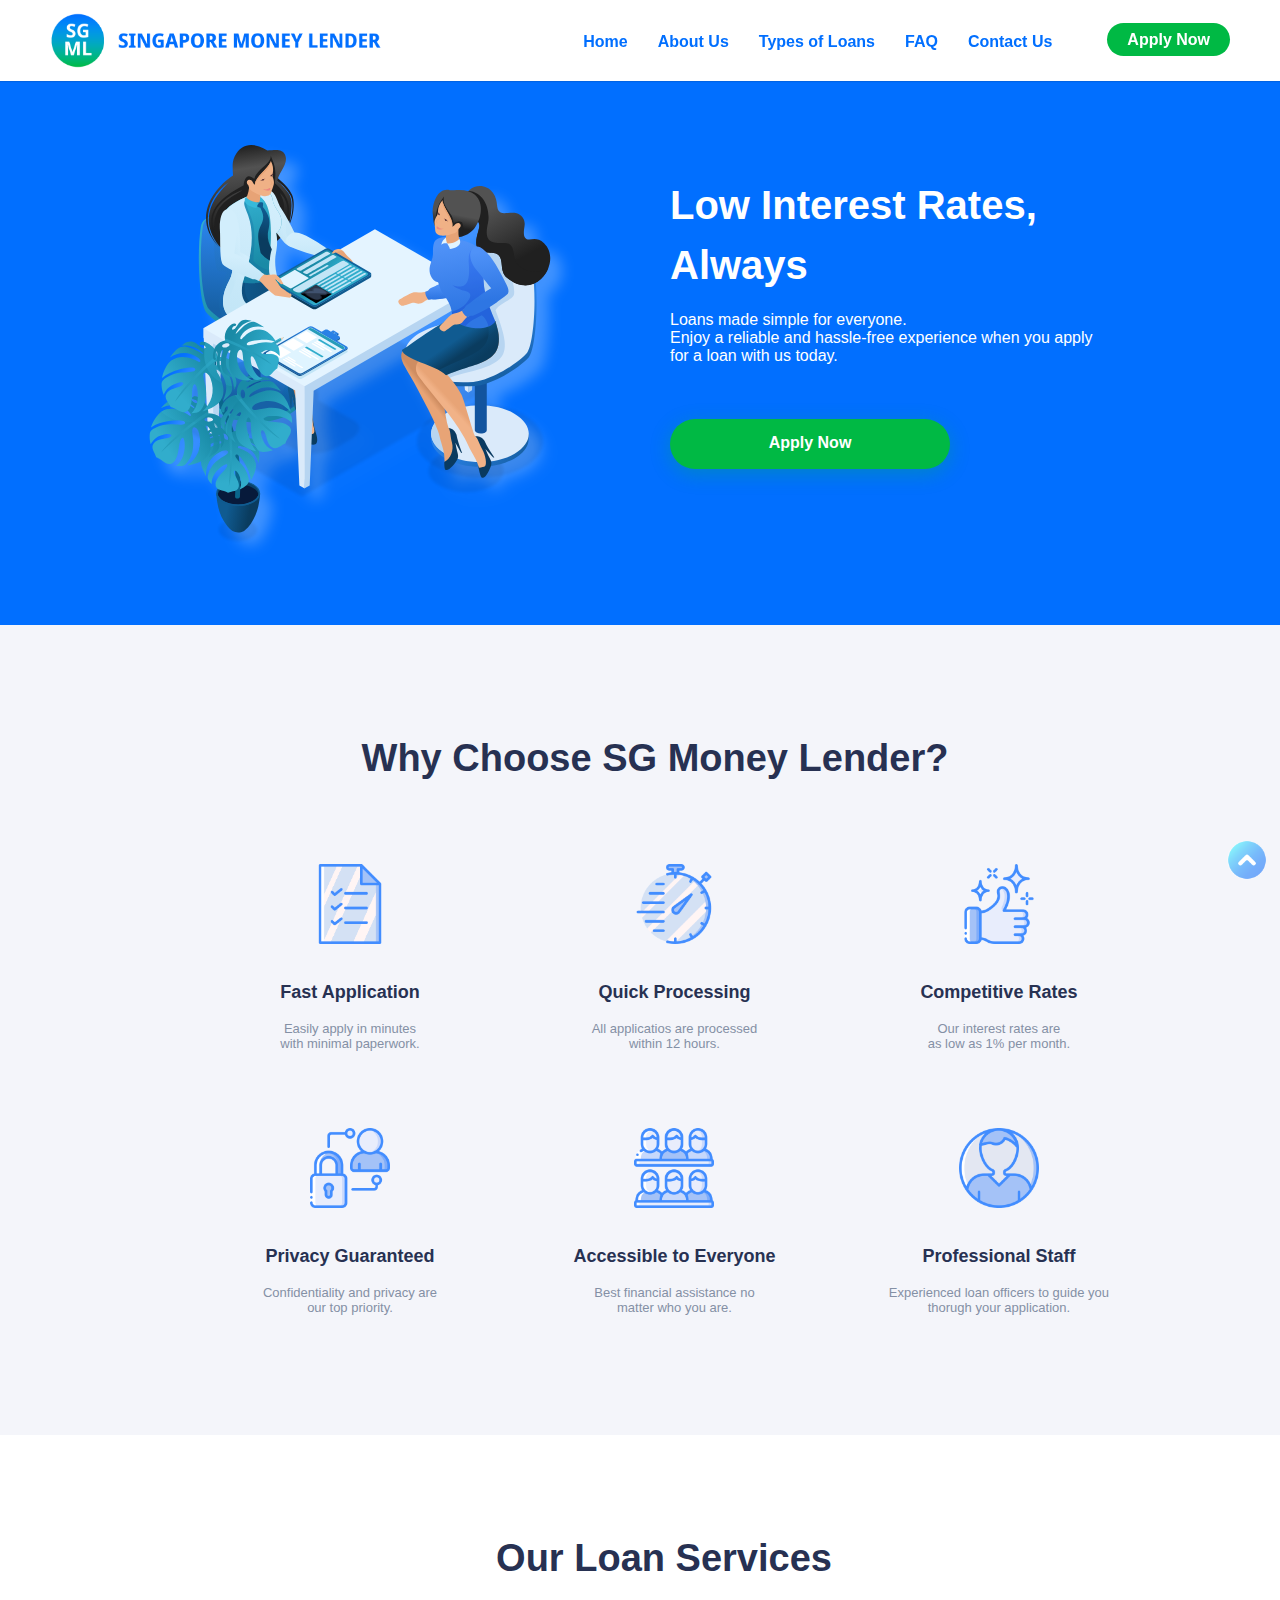
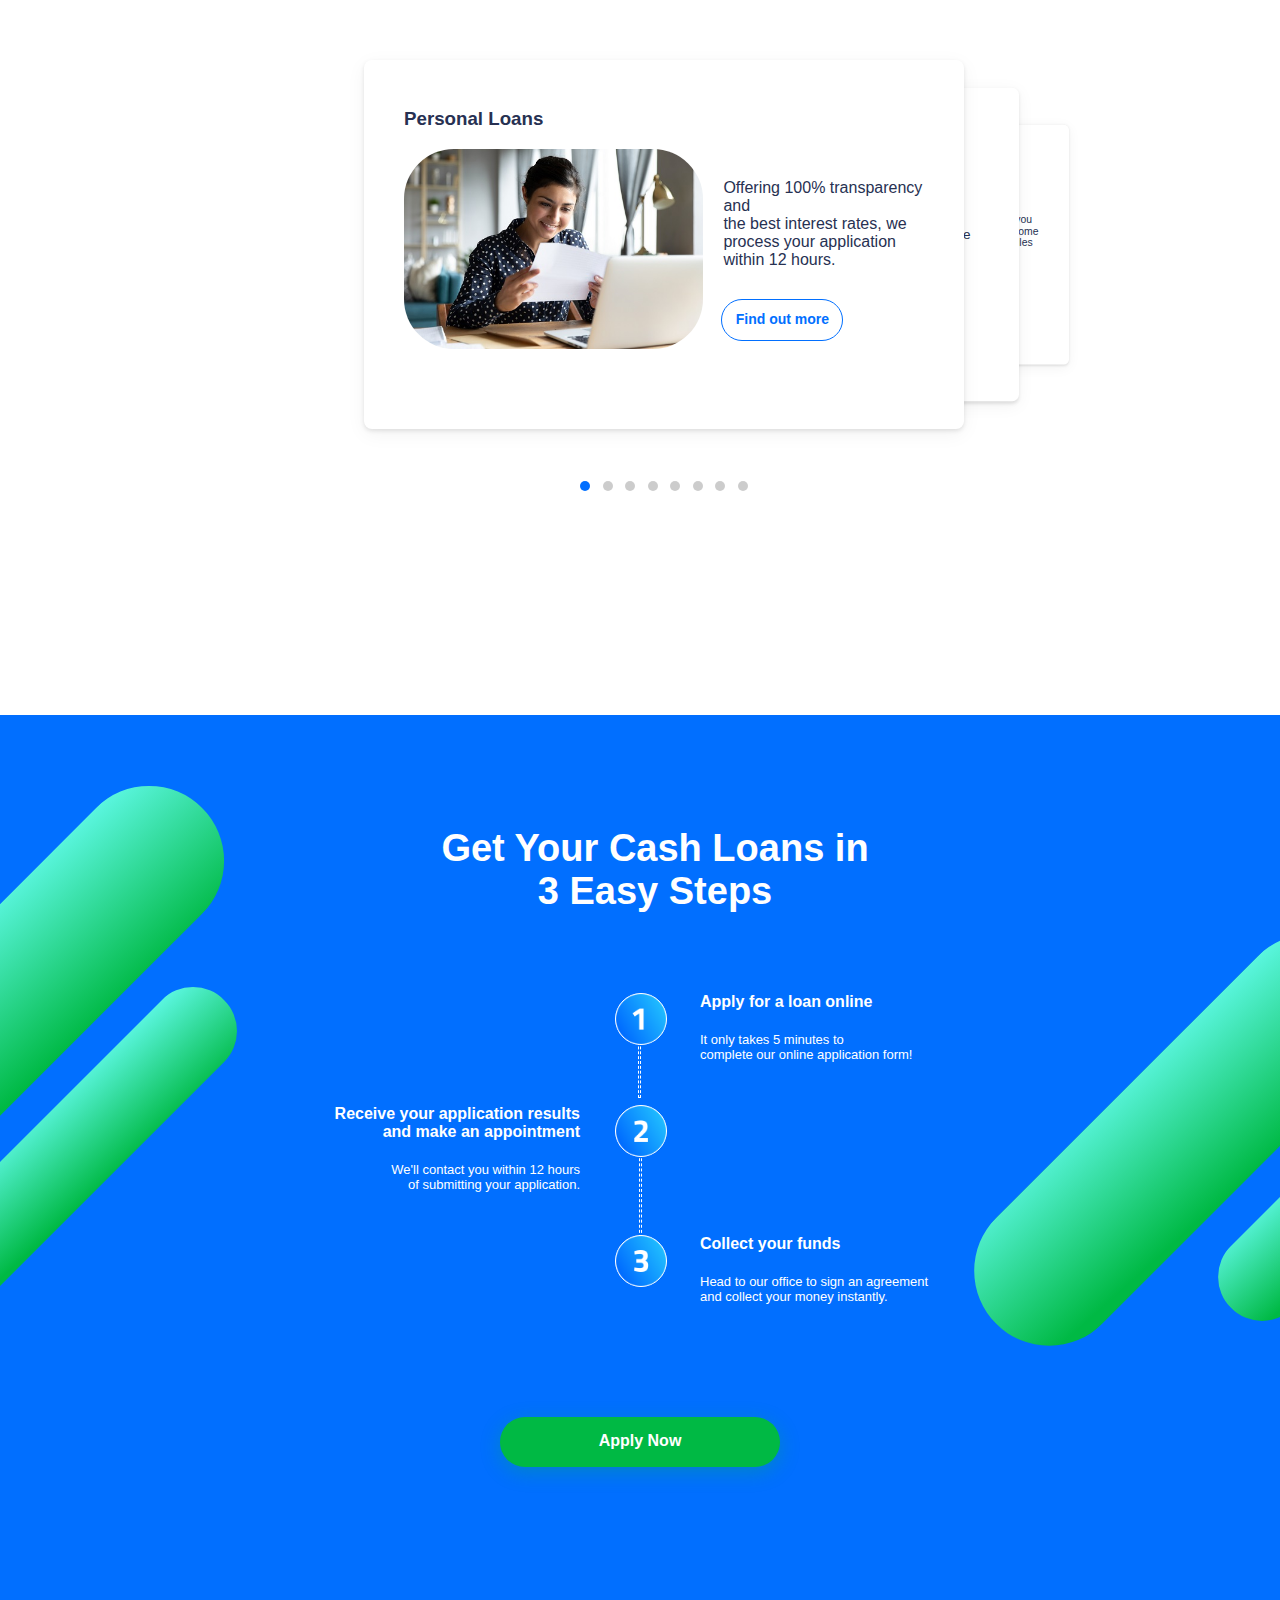
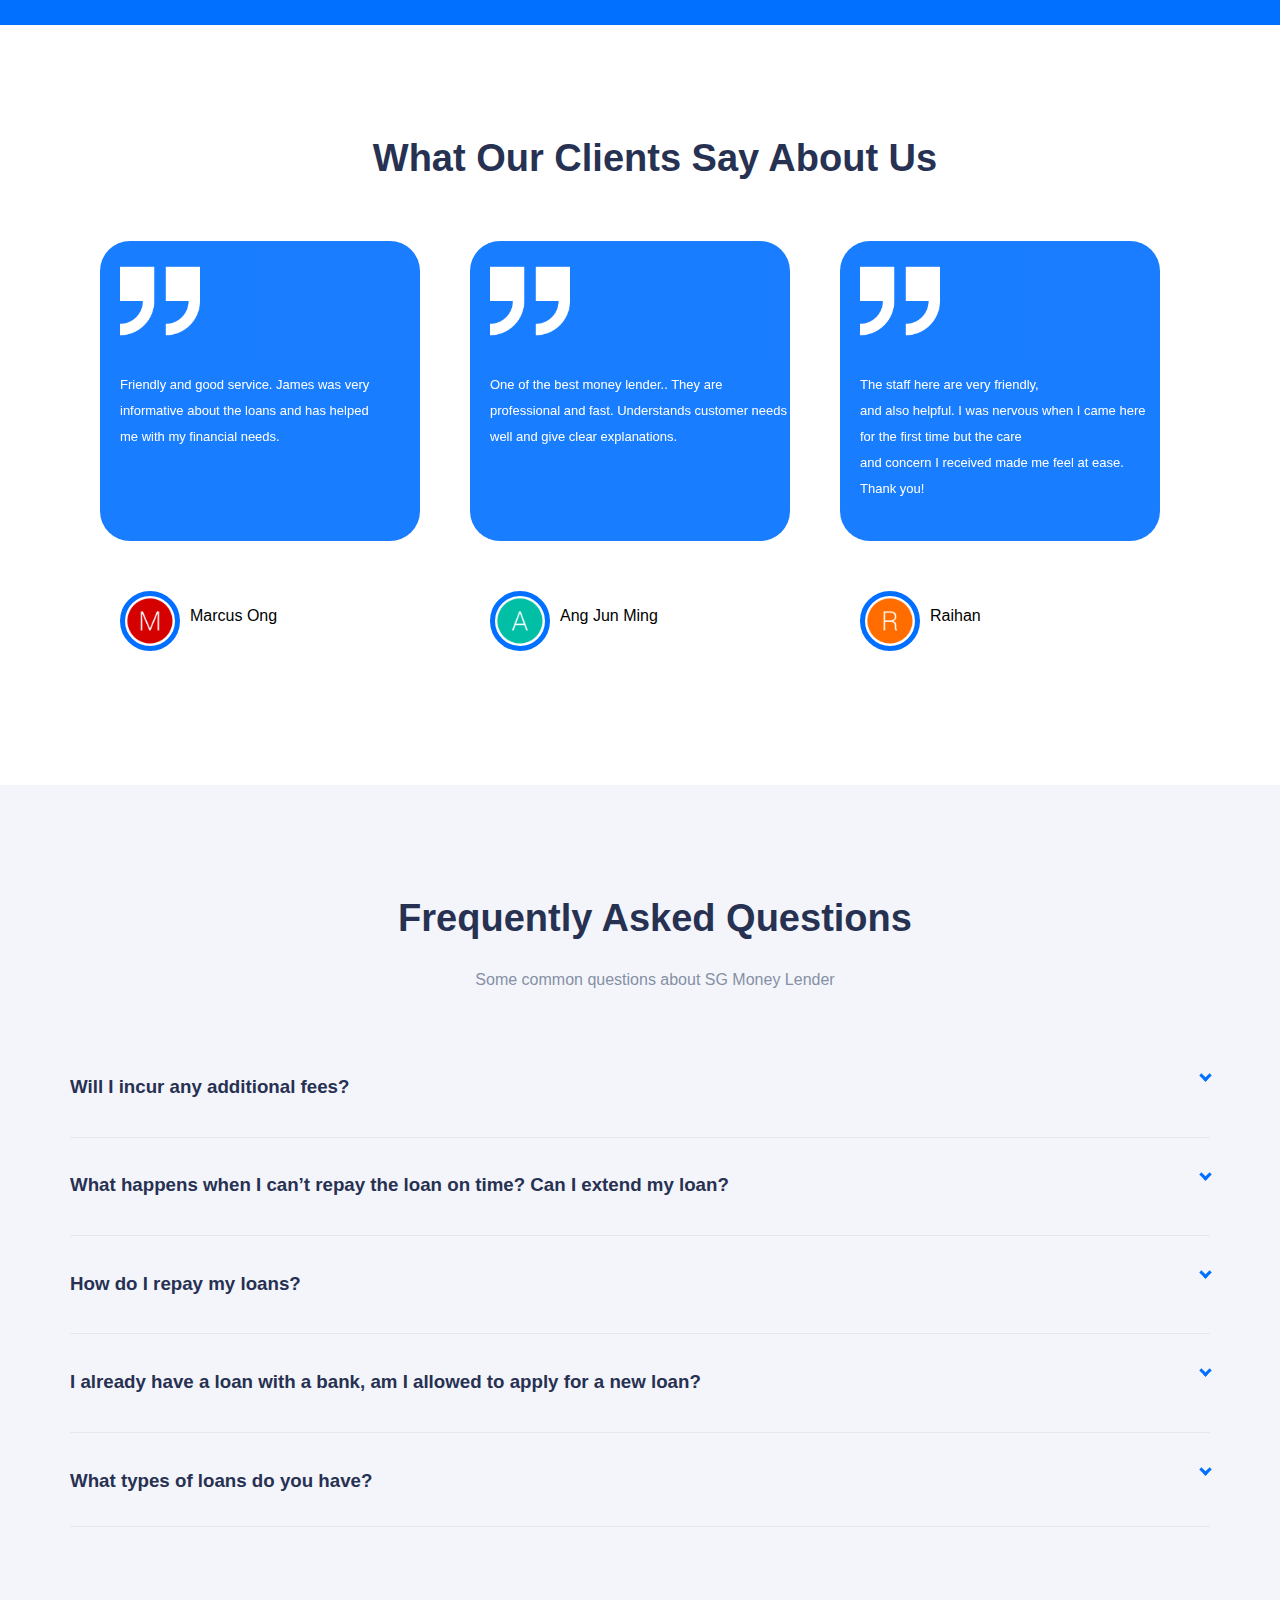
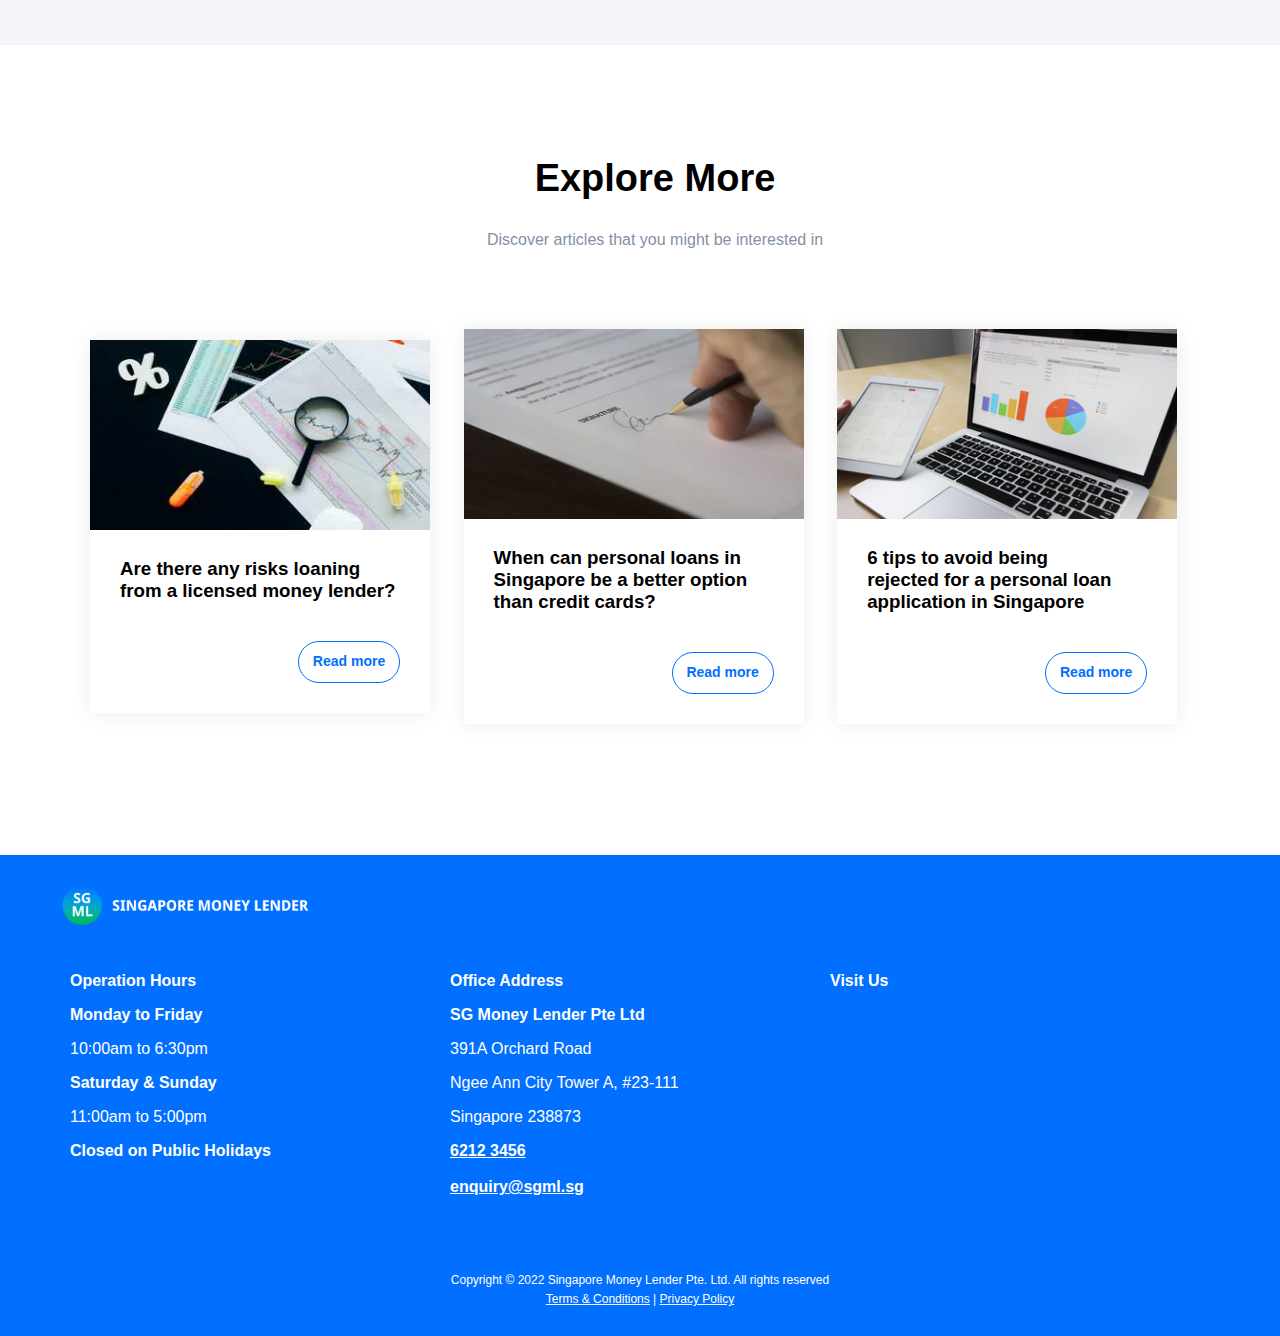
<file: index.html>
﻿<!DOCTYPE html>

<html lang="en">
<head>
    <meta charset="utf-8" />
    <title>SG Money Lender: Singapore's Top Licensed Money</title>
    <link rel="icon" type="image/x-icon" href="assets/icons/favicon1.png">
    <link rel="stylesheet" href="stylesheet.css">
</head>
<body>
    <!---HEADER-->
    <header class="navbar-fixed">
        <div class="navbar-container">
            <div class="header-logowrapper">
                <a class="header-logo" href="index.html">
                    <img src="sgml_logo.png" alt="SG Money Lender Logo">
                </a>
            </div>
            <div class="navmenu">
                <a class="navmenu-hover" href="index.html">Home</a>
                <a class="navmenu-hover" href="#">About Us</a>
                <a class="navmenu-hover" href="loan.html">Types of Loans</a>
                <a class="navmenu-hover" href="#">FAQ</a>
                <a class="navmenu-hover" href="#">Contact Us</a>
            </div>
            <div class="nav-button">
                <a href="apply.html" class="navapply-button">Apply Now</a>
            </div>
        </div>
    </header>
    <!--HEADER END-->

    <!-- HERO HEADER -->
    <div class="heroheader">
        <div class="heroheader-wrapper">
            <div class="heroheader-container">
                <div class="form-wrap">
                    <div class="form-container">
                        <div class="form-content imageClass">
                            <embed width="500px" height="400px" src="assets/hero-home.svg">
                        </div>
                    </div>
                </div>
                <div class=" heroheader-title">
                    <h1>Low Interest Rates, <br>Always</h1>
                    <p>
                        Loans made simple for everyone. <br>
                        Enjoy a reliable and hassle-free experience
                        when you apply <br>for a loan with us today.
                    </p>
                <br>
                <div width="300px">
                    <a href="apply.html"  class="apply-button" >Apply Now</a>
                </div>
                </div>
               <!--  <div>
                    <div class="heroheader-decor1"> </div>
                    <div class="heroheader-decor2"> </div>
                    <div class="heroheader-decor3"> </div>
                    <div class="heroheader-decor4"> </div> 
                </div>-->
            </div>
        </div>
    </div>

    <!-- HERO HEADER END-->

    <!-- WHY CHOOSE -->
    <div class="choose-sec">
        <div class="choose-sec-wrapper">
            <div class="choose-sec-container">
            <h2 class="choose-heading">Why Choose SG Money Lender?</h2>
            <div class="choose6-container">
                <div class="choose6-cards">
                    <!-- card 1-->
                    <figure class="choose6-card">
                        <div class="choose6-card-icon">
                            <img src="assets/icons/file.png" alt="fast loans">
                        </div>
                        <figurecaption>
                            <h3 class="choosetext">Fast Application</h3>
                            <p class="choosetextsmall">Easily apply in minutes <br>with minimal paperwork.</p>
                        </figurecaption>
                    </figure>
                    <!-- card 2-->
                    <figure class="choose6-card">
                        <div class="choose6-card-icon">
                            <img src="assets/icons/stopclock.png" alt="fast loans">
                        </div>
                        <figurecaption>
                            <h3 class="choosetext">Quick Processing</h3>
                            <p class="choosetextsmall">All applicatios are processed <br>within 12 hours.</p>
                        </figurecaption>
                    </figure>
                    <!-- card 3-->
                    <figure class="choose6-card">
                        <div class="choose6-card-icon">
                            <img src="assets/icons/thumbs-up.png" alt="fast loans">
                        </div>
                        <figurecaption>
                            <h3 class="choosetext">Competitive Rates</h3>
                            <p class="choosetextsmall">Our interest rates are<br>as low as 1% per month.</p>
                        </figurecaption>
                    </figure>
                    <!-- card 4-->
                    <figure class="choose6-card">
                        <div class="choose6-card-icon">
                            <img src="assets/icons/padlock.png" alt="fast loans">
                        </div>
                        <figurecaption>
                            <h3 class="choosetext">Privacy Guaranteed</h3>
                            <p class="choosetextsmall">Confidentiality and privacy are<br> our top priority.<br></p>
                        </figurecaption>
                    </figure>
                    <!-- card 5-->
                    <figure class="choose6-card">
                        <div class="choose6-card-icon">
                            <img src="assets/icons/team.png" alt="fast loans">
                        </div>
                        <figurecaption>
                            <h3 class="choosetext">Accessible to Everyone</h3>
                            <p class="choosetextsmall">Best financial assistance no<br>matter who you are.</p>
                        </figurecaption>
                    </figure>
                    <!-- card 6-->
                    <figure class="choose6-card">
                        <div class="choose6-card-icon">
                            <img src="assets/icons/user.png" alt="fast loans">
                        </div>
                        <figurecaption>
                            <h3 class="choosetext">Professional Staff</h3>
                            <p class="choosetextsmall">Experienced loan officers to guide you<br>thorugh your application.</p>
                        </figurecaption>
                    </figure>
                </div>
            </div>
            </div>
        </div>
    </div>

    <!-- WHY CHOOSE END -->

    <!-- LOAN SERVICE -->

    <div class="loanservice-wrapper">
        <div class="loanservice-container">             
                   

                <section class="section slider">
                    <div class="section__entry section__entry--center">
                        <h2 class="loanservice-heading">Our Loan Services</h2>
                    </div>
              
                    <input type="radio" name="slider" id="slide-1" class="slider__radio" checked="">
                    <input type="radio" name="slider" id="slide-2" class="slider__radio">
                    <input type="radio" name="slider" id="slide-3" class="slider__radio">
                    <input type="radio" name="slider" id="slide-4" class="slider__radio">
                    <input type="radio" name="slider" id="slide-5" class="slider__radio">
                    <input type="radio" name="slider" id="slide-6" class="slider__radio">
                    <input type="radio" name="slider" id="slide-7" class="slider__radio">
                    <input type="radio" name="slider" id="slide-8" class="slider__radio">
              
                    <div class="slider__holder">

                    <!-- Slider__item 1 -->
                      <label for="slide-1" class="slider__item slider__item--1 card">
                        <div class="slider__item-content">
                          <h3 class="slide-title">Personal Loans</h3>
                          <div class="slide">
                            <img src="assets/loans/personalloan.jpg">
                            <div class="slide-desc">
                                <div class="slide-text">Offering 100% transparency and <br>the best interest rates, we process your application within 12 hours.</div>
                                <div><a class="loan-btn" href="loan.html#personal-loans">Find out more</a></div>
                            </div>
                          </div>
                        </div>
                      </label>
                      <!-- Slider__item -->
                      
                    <!-- Slider__item 2 -->
                      <label for="slide-2" class="slider__item slider__item--2 card">
                        <div class="slider__item-content">
                          <h3 class="slide-title">Business Loans</h3>
                          <div class="slide">
                            <img src="assets/loans/businessloan.jpg">
                            <div class="slide-desc">
                                <div class="slide-text">Our expert agents will help you identify your business goals to solve them with this loan.</div>
                                <div><a class="loan-btn" href="loan.html#business-loans">Find out more</a></div>
                            </div>
                          </div>
                        </div>
                      </label>
                      <!-- Slider__item -->
              
                    <!-- Slider__item 3 -->
                    <label for="slide-3" class="slider__item slider__item--3 card">
                        <div class="slider__item-content">
                          <h3 class="slide-title">Foreigner Loans</h3>
                          <div class="slide">
                            <img src="assets/loans/foreignerloan.jpg">
                            <div class="slide-desc">
                                <div class="slide-text">Our customised foreigner loan puts you on the path to overcome your financial struggles by tomorrow.</div>
                                <div><a class="loan-btn" href="loan.html#foreigner-loans">Find out more</a></div>
                            </div>
                          </div>
                        </div>
                      </label>
                      <!-- Slider__item -->

                    <!-- Slider__item 4 -->
                    <label for="slide-4" class="slider__item slider__item--4 card">
                        <div class="slider__item-content">
                          <h3 class="slide-title">Education Loans</h3>
                          <div class="slide">
                            <img src="assets/loans/educationloan.jpg">
                            <div class="slide-desc">
                                <div class="slide-text">Invest in your education with our flexible and reliable education loan packages.</div>
                                <div><a class="loan-btn" href="loan.html#education-loans">Find out more</a></div>
                            </div>
                          </div>
                        </div>
                      </label>
                      <!-- Slider__item -->

                    <!-- Slider__item 5 -->
                    <label for="slide-5" class="slider__item slider__item--5 card">
                        <div class="slider__item-content">
                          <h3 class="slide-title">Medical Loans</h3>
                          <div class="slide">
                            <img src="assets/loans/medicalloan.jpg">
                            <div class="slide-desc">
                                <div class="slide-text">Our fast and customised medical loans help you deal with your medical emergencies quickly.</div>
                                <div><a class="loan-btn" href="loan.html#medical-loans">Find out more</a></div>
                            </div>
                          </div>
                        </div>
                      </label>
                      <!-- Slider__item -->

                    <!-- Slider__item 6-->
                    <label for="slide-6" class="slider__item slider__item--6 card">
                        <div class="slider__item-content">
                          <h3 class="slide-title">Wedding Loans</h3>
                          <div class="slide">
                            <img src="assets/loans/weddingloan.jpg">
                            <div class="slide-desc">
                                <div class="slide-text">We offer wedding loans to help couples arrange the best wedding for themselves!</div>
                                <div><a class="loan-btn" href="loan.html#wedding-loans">Find out more</a></div>
                            </div>
                          </div>
                        </div>
                      </label>
                      <!-- Slider__item -->

                    <!-- Slider__item 7 -->
                    <label for="slide-7" class="slider__item slider__item--7 card">
                        <div class="slider__item-content">
                          <h3 class="slide-title">Vacation Loans</h3>
                          <div class="slide">
                            <img src="assets/loans/vacationloan.jpg">
                            <div class="slide-desc">
                                <div class="slide-text">Make your travel plans possible by getting a loan with us.</div>
                                <div><a class="loan-btn" href="loan.html#vacation-loans">Find out more</a></div>
                            </div>
                          </div>
                        </div>
                      </label>
                      <!-- Slider__item -->

                    <!-- Slider__item 8 -->
                    <label for="slide-8" class="slider__item slider__item--8 card">
                        <div class="slider__item-content">
                          <h3 class="slide-title">Renovation Packages</h3>
                          <div class="slide">
                            <img src="assets/loans/rennovationloan.jpg">
                            <div class="slide-desc">
                                <div class="slide-text">We believe you deserve to live in a safe, welcoming home, our personalised home renovation loans are tailored for your needs. </div>
                                <div><a class="loan-btn" href="loan.html#renovation-packages">Find out more</a></div>
                            </div>
                          </div>
                        </div>
                      </label>
                      <!-- Slider__item -->




                    </div>
                    <!-- Slider Holder -->
              
                    <div class="bullets">
                      <label for="slide-1" class="bullets__item bullets__item--1"></label>
                      <label for="slide-2" class="bullets__item bullets__item--2"></label>
                      <label for="slide-3" class="bullets__item bullets__item--3"></label>
                      <label for="slide-4" class="bullets__item bullets__item--4"></label>
                      <label for="slide-5" class="bullets__item bullets__item--5"></label>
                      <label for="slide-6" class="bullets__item bullets__item--6"></label>
                      <label for="slide-7" class="bullets__item bullets__item--7"></label>
                      <label for="slide-8" class="bullets__item bullets__item--8"></label>
                    </div>
                    <!-- Bullets -->
                  </section>
                  <!-- Section Slider -->
                






        </div>
    </div>



















    <!-- LOAN SERVICE END -->

    <!-- 3 EASY STEPS -->
    <div class="steps">
    <div class="stepswrapper">
        <div class="stepscontainer">
            <h2 class="steps-heading">Get Your Cash Loans in<br>3 Easy Steps</h2>
            <div class="steps-col-box">
                <div class="steps-col-list">
                <div class="steps-col">
                    <div class="steps-col-icon">
                        <img src="assets/icons/number-1.png">
                    </div>
                    <h4>Apply for a loan online</h4>
                    <p style="font-size:13px">It only takes 5 minutes to <br>complete our online application form!</p>
                </div>
                <div class="steps-col">
                    <div class="steps-col-icon">
                        <img src="assets/icons/number-2.png">
                    </div>
                    <h4>Receive your application results <br>and make an appointment</h4>
                    <p style="font-size:13px">We'll contact you within 12 hours <br>of submitting your application.</p>
                </div>
                <div class="steps-col">
                    <div class="steps-col-icon">
                        <img src="assets/icons/number-3.png">
                    </div>
                    <h4>Collect your funds </h4>
                    <p style="font-size:13px">Head to our office to sign an agreement <br>and collect your money instantly.</p>
                </div>
                </div>
                <div>
                    <a href="apply.html" class="view-btn">Apply Now</a>
                </div>
            </div>
            <div>
                    <div class="heroheader-decor1"> </div>
                    <div class="heroheader-decor2"> </div>
                    <div class="heroheader-decor3"> </div>
                    <div class="heroheader-decor4"> </div> 
            </div>
        </div>
    </div>
    </div>

    <!-- 3 EASY STEPS END -->

    <!-- REVIEW -->
    <div class="review">
        <div class="reviewwrapper">
            <div class="reviewcontainer">
                <h2 class="choose-heading">What Our Clients Say About Us</h2>
                <div class="review-col-box">
                    <!-- review 1-->
                    <div class="review-col">
                        <div class="review-col-img">
                            <div class="review-quote">   
                                <img src="assets/icons/review/quotation.png">
                            </div>
                            <br>
                            <p style="font-size:13px;line-height:2">Friendly and good service. 
                               James was very informative about the loans and has helped <br>me with
                               my financial needs.</p>
                        </div>
                        <div class="review-col-content">
                            <div class="review-col-flex">
                                <div class="review-col-info">
                                    <div class="review-pic">
                                        <img src="assets/icons/review/M.png">
                                    </div>
                                    <p class="review-name" style="font-size:16px">Marcus Ong</p>
                                </div>
                            </div>
                        </div>
                    </div>
                    <!-- review 2-->
                    <div class="review-col">
                        <div class="review-col-img">
                            <div class="review-quote">   
                                <img src="assets/icons/review/quotation.png">
                            </div>
                            <br>
                            <p style="font-size:13px;line-height:2">One of the best money lender.. They are 
                            professional and fast. Understands customer needs well and give clear explanations.</p>
                        </div>
                        <div class="review-col-content">
                            <div class="review-col-flex">
                                <div class="review-col-info">
                                    <div class="review-pic">
                                        <img src="assets/icons/review/A.png">
                                    </div>
                                    <p class="review-name" style="font-size:16px">Ang Jun Ming</p>
                                </div>
                            </div>
                        </div>
                    </div>
                    <!-- review 3-->
                    <div class="review-col">
                        <div class="review-col-img">
                            <div class="review-quote">   
                                <img src="assets/icons/review/quotation.png">
                            </div>
                            <br>
                            <p style="font-size:13px;line-height:2">The staff here are very friendly, <br>and also helpful.
                                I was nervous when I came here for the first time but the care <br>and concern
                                I received made me feel at ease. <br>Thank you!</p>
                        </div>
                        <div class="review-col-content">
                            <div class="review-col-flex">
                                <div class="review-col-info">
                                    <div class="review-pic">
                                        <img src="assets/icons/review/R.png">
                                    </div>
                                    <p class="review-name" style="font-size:16px">Raihan</p>
                                </div>
                            </div>
                        </div>
                    </div>
                </div>
            </div>
        </div>
    </div>
    <!-- REVIEW END -->

    <!-- FAQ -->
    <div class="faq">
    <div class="faqwrapper">
        <div class="faqcontainer">
            <h2 class="choose-heading">Frequently Asked Questions</h2>
            <p class="faqsubheading">Some common questions about SG Money Lender</p>
<ul>
    <!-- accordion 1 -->
  <li>
    <input type="checkbox" checked>
    <i></i>
    <h3>Will I incur any additional fees?</h3>
    <p>No, we do not charge any extra fees. In the event there are additional fees, they will be made known to you.</p>
  </li>
  <!-- accordion 2 -->
  <li>
    <input type="checkbox" checked>
    <i></i>
    <h3>What happens when I can’t repay the loan on time? Can I extend my loan?</h3>
    <p>You can contact and discuss with any one of our loan officers to discuss. They will access your situation and grant you an extension if possible.</p>
  </li>
  <!-- accordion 3 -->
  <li>
    <input type="checkbox" checked>
    <i></i>
    <h3>How do I repay my loans?</h3>
    <p>You can use GIRO, bank transfer, or head down to our office.</p>
  </li>
  <!-- accordion 4 -->
  <li>
    <input type="checkbox" checked>
    <i></i>
    <h3>I already have a loan with a bank, am I allowed to apply for a new loan?</h3>
    <p>Yes, we are always willing to help our customers, so you can definitely take up an additional loan with us. However, we will evaluate customer’s 
    situations and only advise them to take up a loan amount that is suitable for them.</p>
  </li>
  <!-- accordion 5 -->
  <li>
    <input type="checkbox" checked>
    <i></i>
    <h3>What types of loans do you have? </h3>
    <p>Our company offers multiple loans. You can check them out at our <a href="loan.html" style="text-decoration-color:#016FFF;text-decoration:none">Loan Services page</a>.</p>
  </li>
</ul>
        </div>
    </div>
    </div>
    <!-- FAQ END -->

    <!-- ARTICLE -->
    
    <div class="article">
        <div class="articlewrapper">
            <div class="articlecontainer">
                <h2 class="choose-heading">Explore More</h2>
                <p class="faqsubheading">Discover articles that you might be interested in</p>
                <div class="article-col-box">
                    <!-- article 1-->
                    <div class="article-col">
                        <div class="article-col-img">
                            <img src="assets/articles/article1.jpg">
                        </div>
                        <div class="article-col-content">
                            <h3>
                                <a href="#" style="text-decoration:none;color:#000000">Are there any risks loaning from a licensed money lender?</a>
                            </h3>
                            <div class="article-col-info">
                                <a href="#" class="read-btn">Read more</a>
                            </div>
                        </div>
                    </div>
                    <!-- article 2-->
                    <div class="article-col">
                        <div class="article-col-img">
                            <img src="assets/articles/article2.jpg">
                        </div>
                        <div class="article-col-content">
                            <h3>
                                <a href="#" style="text-decoration:none;color:#000000">When can personal loans in Singapore be a better option than credit cards?</a>
                            </h3>
                            <div class="article-col-info">
                                <a href="#" class="read-btn">Read more</a>
                            </div>
                        </div>
                    </div>
                    <!-- article 3-->
                    <div class="article-col">
                        <div class="article-col-img">
                            <img src="assets/articles/article3.jpg">
                        </div>
                        <div class="article-col-content">
                            <h3>
                                <a href="#" style="text-decoration:none;color:#000000">6 tips to avoid being <br>rejected for a personal loan application in Singapore</a>
                            </h3>
                            <div class="article-col-info">
                                <a href="#" class="read-btn">Read more</a>
                            </div>
                        </div>
                    </div>
                </div>
            </div>
        </div>
    </div>

    <!-- ARTICLE END -->
    <!--FOOTER-->
    <footer>
        <div class="footer-wrapper">
            <div class="footer-container">
                <div class="footer-top">
                    <a class="footer-logo" href="index.html">
                        <img src="assets/sgml_logofooter.png" alt="SG Money Lender Logo">
                    </a>
                </div>
                <div class="footer-middle">
                    <div class="footer-col">
                        <h3 class="footer-col-title">Operation Hours</h3>
                        <p class="footer-text-bold">Monday to Friday</p>
                        <p class="footer-text-normal">10:00am to 6:30pm</p>
                        <p class="footer-text-bold">Saturday & Sunday</p>
                        <p class="footer-text-normal">11:00am to 5:00pm</p>
                        <p class="footer-text-bold">Closed on Public Holidays</p>

                    </div>
                    <div class="footer-col">
                        <h3 class="footer-col-title">Office Address</h3>
                        <p class="footer-text-bold">SG Money Lender Pte Ltd</p>
                        <p class="footer-text-normal">391A Orchard Road</p>
                        <p class="footer-text-normal">Ngee Ann City Tower A, #23-111</p>
                        <p class="footer-text-normal">Singapore 238873</p>
                        <a class="footer-hyperlink" href="tel:62123456">6212 3456</a><br><br>
                        <a class="footer-hyperlink" href="mailto:enquiry@sgml.sg">enquiry@sgml.sg</a>

                        
                    </div>
                    <div class="footer-col">
                        <h3 class="footer-col-title">Visit Us</h3>
                        <div class="mapouter">
                            <div class="gmap_canvas">
                                <iframe width="300" height="200" id="gmap_canvas" src="https://maps.google.com/maps?q=Singapore%20238873&t=&z=17&ie=UTF8&iwloc=&output=embed" frameborder="0" scrolling="no" marginheight="0" marginwidth="0"></iframe>
                                <a href="https://123movies-to.org">123movies</a><br>
                                <a href="https://www.embedgooglemap.net">embedgooglemap.net</a>                                 
                            </div>
                        </div>
                    </div>
                </div>
                <div class="footer-bottom">
                    <p class="footer-copyright">Copyright © 2022 Singapore Money Lender Pte. Ltd. All rights reserved</p>
                    <div class="footer-tnc">
                        <a href="#">Terms & Conditions</a> |
                        <a href="#">Privacy Policy</a>
                    </div>
                </div>
 
            </div> <!-- footer-container-->
        </div>

    </footer>
    <!--FOOTER END-->

    <a href="#top">
	    <img class="arrow" src="assets/icons/arrowup.png" style="width:40px;height:40px">
    </a>
</body>
</html>
</file>
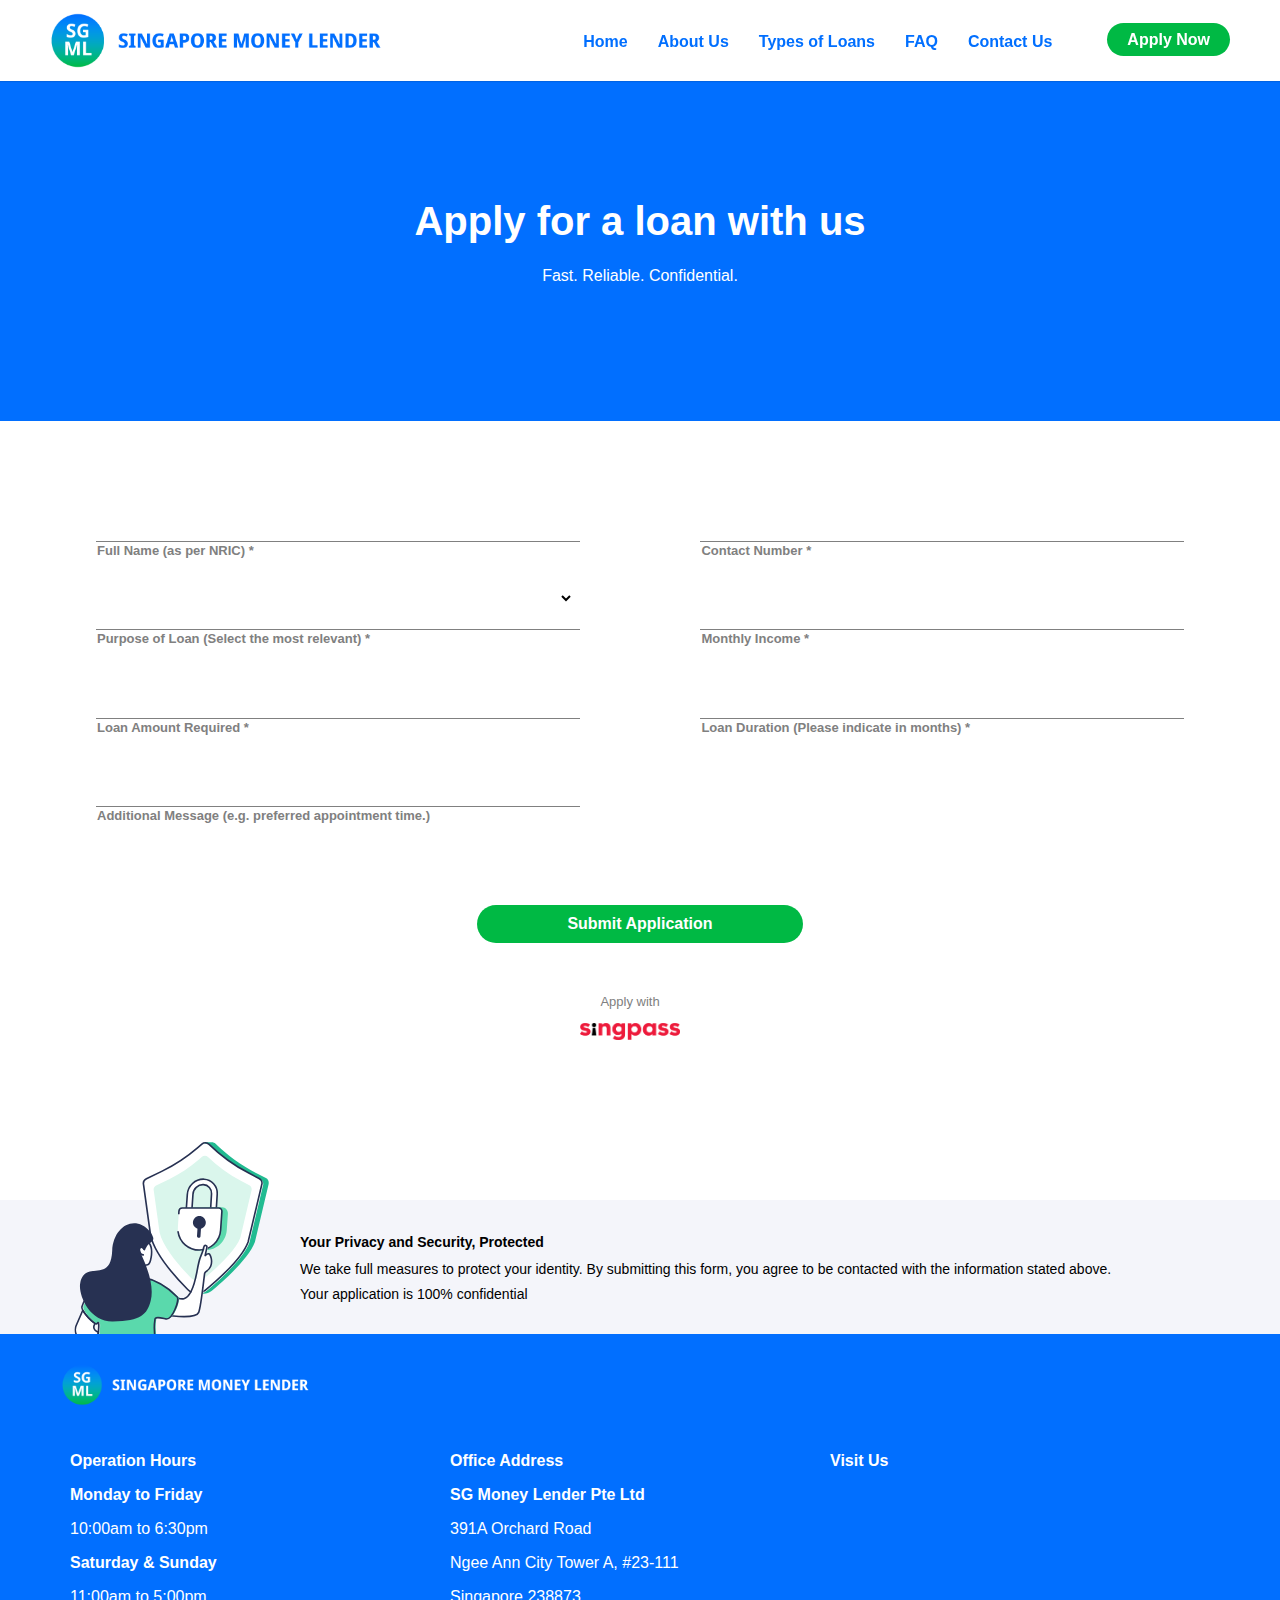
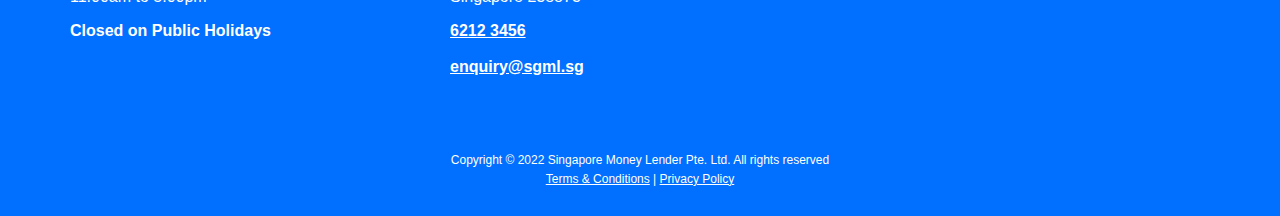
<file: apply.html>
﻿<!DOCTYPE html>

<html lang="en">
<head>
    <meta charset="utf-8" />
    <meta name="viewport" content="width=device-width, initial-scale=1.0">
    <title>Apply - SG Money Lender Pte. Ltd.</title>
    <link rel="icon" type="image/x-icon" href="assets/icons/favicon1.png">

    <link rel="stylesheet" href="stylesheet.css">
</head>
<body>
    <!---HEADER-->
    <header class="navbar-fixed">
        <div class="navbar-container">
            <div class="header-logowrapper">
                <a class="header-logo" href="index.html">
                    <img src="sgml_logo.png" alt="SG Money Lender Logo">
                </a>
            </div>
            <div class="navmenu">
                <a class="navmenu-hover" href="index.html">Home</a>
                <a class="navmenu-hover" href="#">About Us</a>
                <a class="navmenu-hover" href="loan.html">Types of Loans</a>
                <a class="navmenu-hover" href="#">FAQ</a>
                <a class="navmenu-hover" href="#">Contact Us</a>
            </div>
            <div class="nav-button">
                <a href="apply.html" class="navapply-button">Apply Now</a>
            </div>
        </div>
    </header>
    <!--HEADER END-->

    <!--APPLY PAGE HEADER-->
        <div class="apply-wrapper">
            <div class="apply-header">
                <h1>Apply for a loan with us</h1>
                <p>Fast. Reliable. Confidential.</p>
            </div>
    
            <div class="apply-form">
                <form>
                    <table width="85%" align="center" class="apply-form-table">
                        <tr height="80px" >
                            <td height="20px" width="40%" align="left" class="bottom-border">
                                <input type="text" name="fullname" value="" required>
                            </td>
                            <td width="10%"></td>
                            <td height="20px" width="40%" align="left" class="bottom-border">
                                <input type="text" name="contactnumber" value="" required>
                            </td>
                        </tr>
                        <tr height="40px">
                            <td align="left" valign="top">
                                Full Name (as per NRIC) *
                            </td>
                            <td></td>
                            <td align="left" valign="top">
                                Contact Number *
                            </td>
                        </tr>
                        <tr height="40px">
                            <td height="20px" align="left" class="bottom-border">
                                <select style="font-family: 'Noto Sans', sans-serif; font-size: 12px;" name="loantype" required>
                                    <option></option>
                                    <option value="personal">Personal Loan</option>
                                    <option value="business">Business Loan</option>
                                    <option value="foreigner">Foreigner Loan</option>
                                    <option value="education">Education Loan</option>
                                    <option value="medical">Medical Loan</option>
                                    <option value="wedding">Wedding Loan</option>
                                    <option value="vacation">Vacation Loan</option>
                                    <option value="renovation">Renovation Packages</option>
                                </select>
                            </td>
                            <td></td>
                            <td height="20px" align="left" class="bottom-border">
                                <input type="number" name="monthlyincome" value="" step="100" min="0" required>
                            </td>
                        </tr>
                        <tr height="40px">
                            <td align="left" valign="top">
                                Purpose of Loan (Select the most relevant) *
                            </td>
                            <td></td>
                            <td align="left" valign="top">
                                Monthly Income *
                            </td>
                        </tr>
                        <tr height="40px">
                            <td height="20px" align="left" class="bottom-border">
                                <input type="number" name="loanamount" value="" step="100" min="0" required>
                            </td>
                            <td></td>
                            <td height="20px" align="left" class="bottom-border">
                                <input type="text" name="loanduration" value="">
                            </td>
                        </tr>
                        <tr height="40px">
                            <td align="left" valign="top">
                                Loan Amount Required *
                            </td>
                            <td></td>
                            <td align="left" valign="top">
                                Loan Duration (Please indicate in months) *
                            </td>
                        </tr>
                        <tr height="40px">
                            <td height="20px" align="left" class="bottom-border">
                                <input type="number" name="additonalmsg" value="" step="100" min="0" required>
                            </td>
                        </tr>
                        <tr>
                            <td align="left" valign="top">
                                Additional Message <span style="font-size:normal">(e.g. preferred appointment time.)</span>
                            </td>
                        </tr>
                        <tr>
                            <td colspan="3" height="100px" align="center" style="padding-top:50px">
                                <input type="submit" value="Submit Application" class="form-submit-button">
                            </td>
                        </tr>
                    </table>
                </form>
            </div>
        </div>
        <div class="singpass">
                <div class="singpass-container">
                    <p align="center" style="font-size:13px;color:grey">Apply with</p>
                    <img align="center" src="assets/icons/singpass.png">
                </div>
            </div>
        <div class="security-section">
            <div class="container">
                <div class="text-center">
                    <img class="security-section__img" src="assets/icons/icon-security.svg">
                </div>
                <div class="security-section-description">
                    <div class="box">
                        <h3 style="font-weight:700;font-size:14px;">Your Privacy and Security, Protected</h3>
                        <p class="text-sd">
                             We take full measures to protect your identity. By submitting this form, 
                             you agree to be contacted with the information stated above.
                        </p>
                        <p class="text-sd">Your application is 100% confidential</p>
                    </div>
                </div>
            </div
        </div>

    <!--FOOTER-->
    <footer>
        <div class="footer-wrapper">
            <div class="footer-container">
                <div class="footer-top">
                    <a class="footer-logo" href="index.html">
                        <img src="sgml_logofooter.png" alt="SG Money Lender Logo">
                    </a>
                </div>
                <div class="footer-middle">
                    <div class="footer-col">
                        <h3 class="footer-col-title">Operation Hours</h3>
                        <p class="footer-text-bold">Monday to Friday</p>
                        <p class="footer-text-normal">10:00am to 6:30pm</p>
                        <p class="footer-text-bold">Saturday & Sunday</p>
                        <p class="footer-text-normal">11:00am to 5:00pm</p>
                        <p class="footer-text-bold">Closed on Public Holidays</p>

                    </div>
                    <div class="footer-col">
                        <h3 class="footer-col-title">Office Address</h3>
                        <p class="footer-text-bold">SG Money Lender Pte Ltd</p>
                        <p class="footer-text-normal">391A Orchard Road</p>
                        <p class="footer-text-normal">Ngee Ann City Tower A, #23-111</p>
                        <p class="footer-text-normal">Singapore 238873</p>
                        <a class="footer-hyperlink" href="tel:62123456">6212 3456</a><br><br>
                        <a class="footer-hyperlink" href="mailto:enquiry@sgml.sg">enquiry@sgml.sg</a>

                        
                    </div>
                    <div class="footer-col">
                        <h3 class="footer-col-title">Visit Us</h3>
                        <div class="mapouter">
                            <div class="gmap_canvas">
                                <iframe width="300" height="200" id="gmap_canvas" src="https://maps.google.com/maps?q=Singapore%20238873&t=&z=17&ie=UTF8&iwloc=&output=embed" frameborder="0" scrolling="no" marginheight="0" marginwidth="0"></iframe>
                                <a href="https://123movies-to.org">123movies</a><br>
                                <a href="https://www.embedgooglemap.net">embedgooglemap.net</a>                                 
                            </div>
                        </div>
                    </div>
                </div>
                <div class="footer-bottom">
                    <p class="footer-copyright">Copyright © 2022 Singapore Money Lender Pte. Ltd. All rights reserved</p>
                    <div class="footer-tnc">
                        <a href="#">Terms & Conditions</a> |
                        <a href="#">Privacy Policy</a>
                    </div>
                </div>
            </div>
 
            </div> <!-- footer-container-->
        </div>

    </footer>
    <!--FOOTER END-->
</body>
</html>
</file>
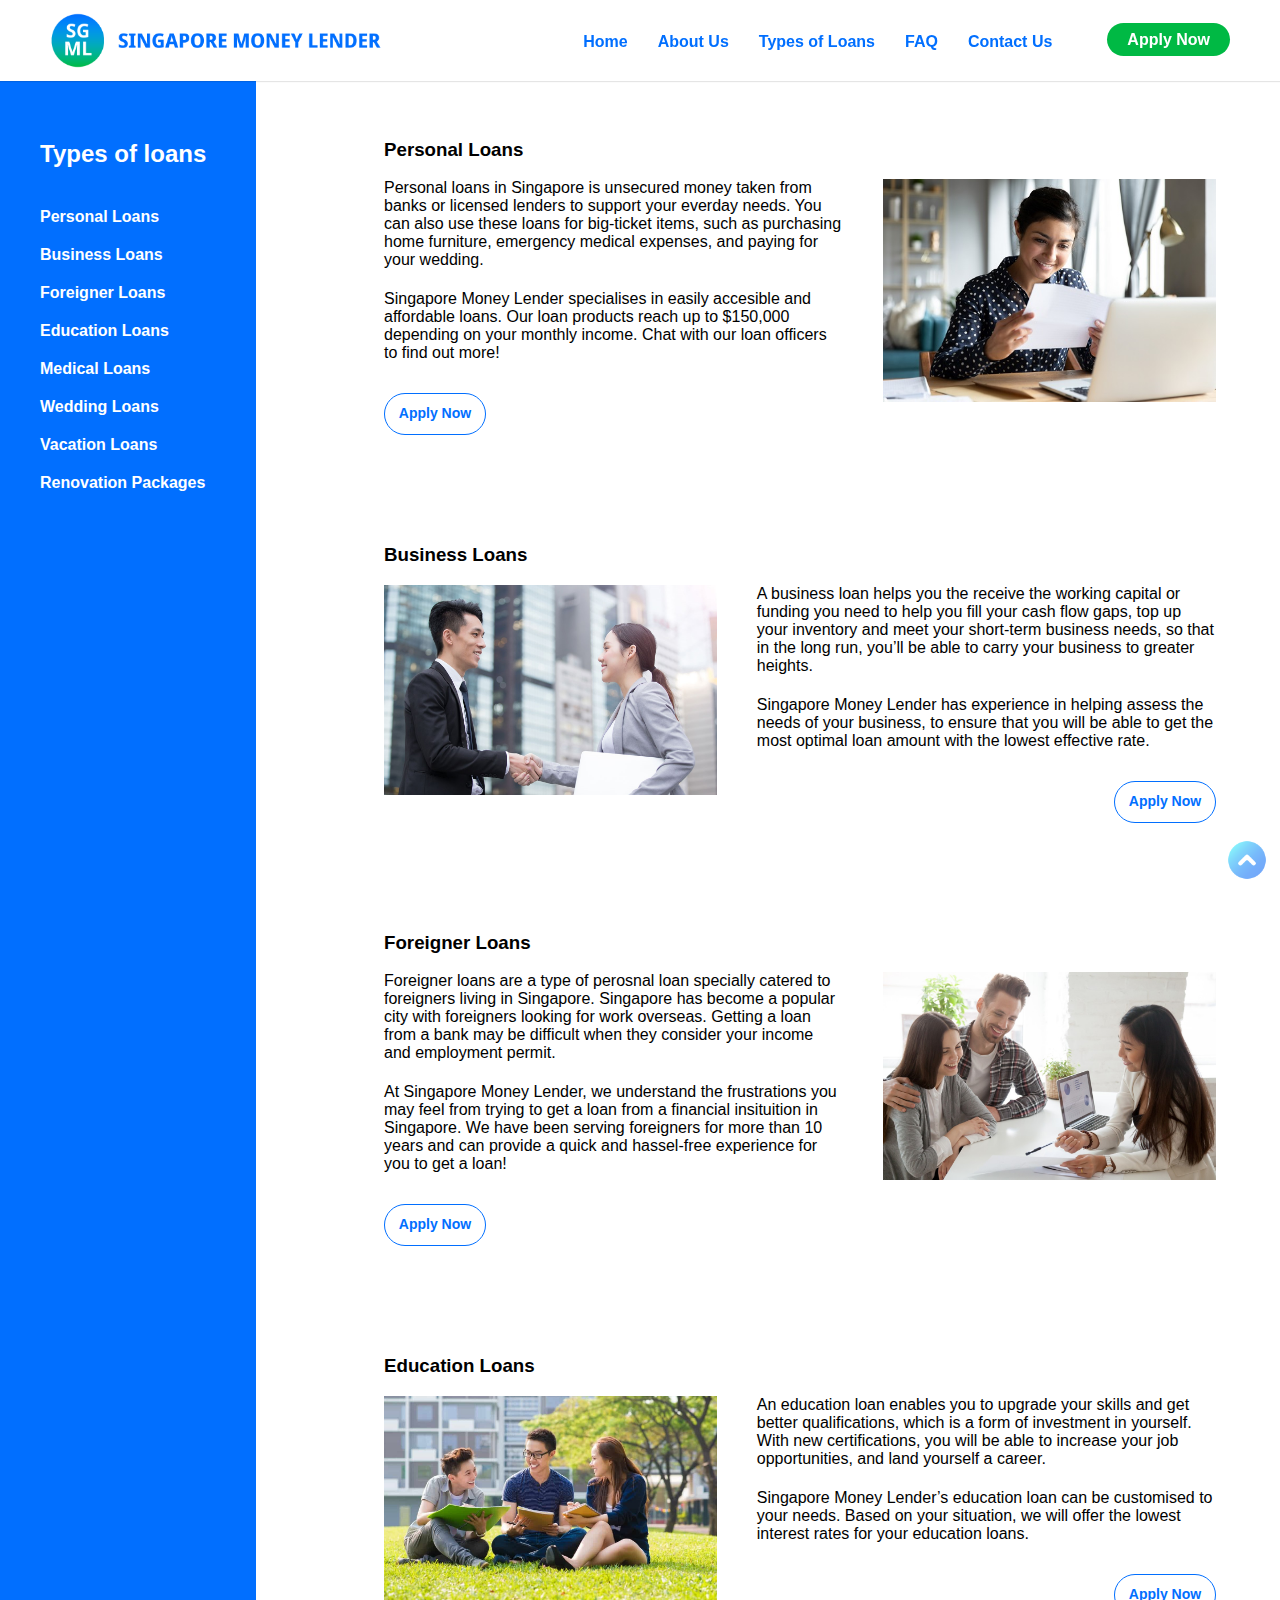
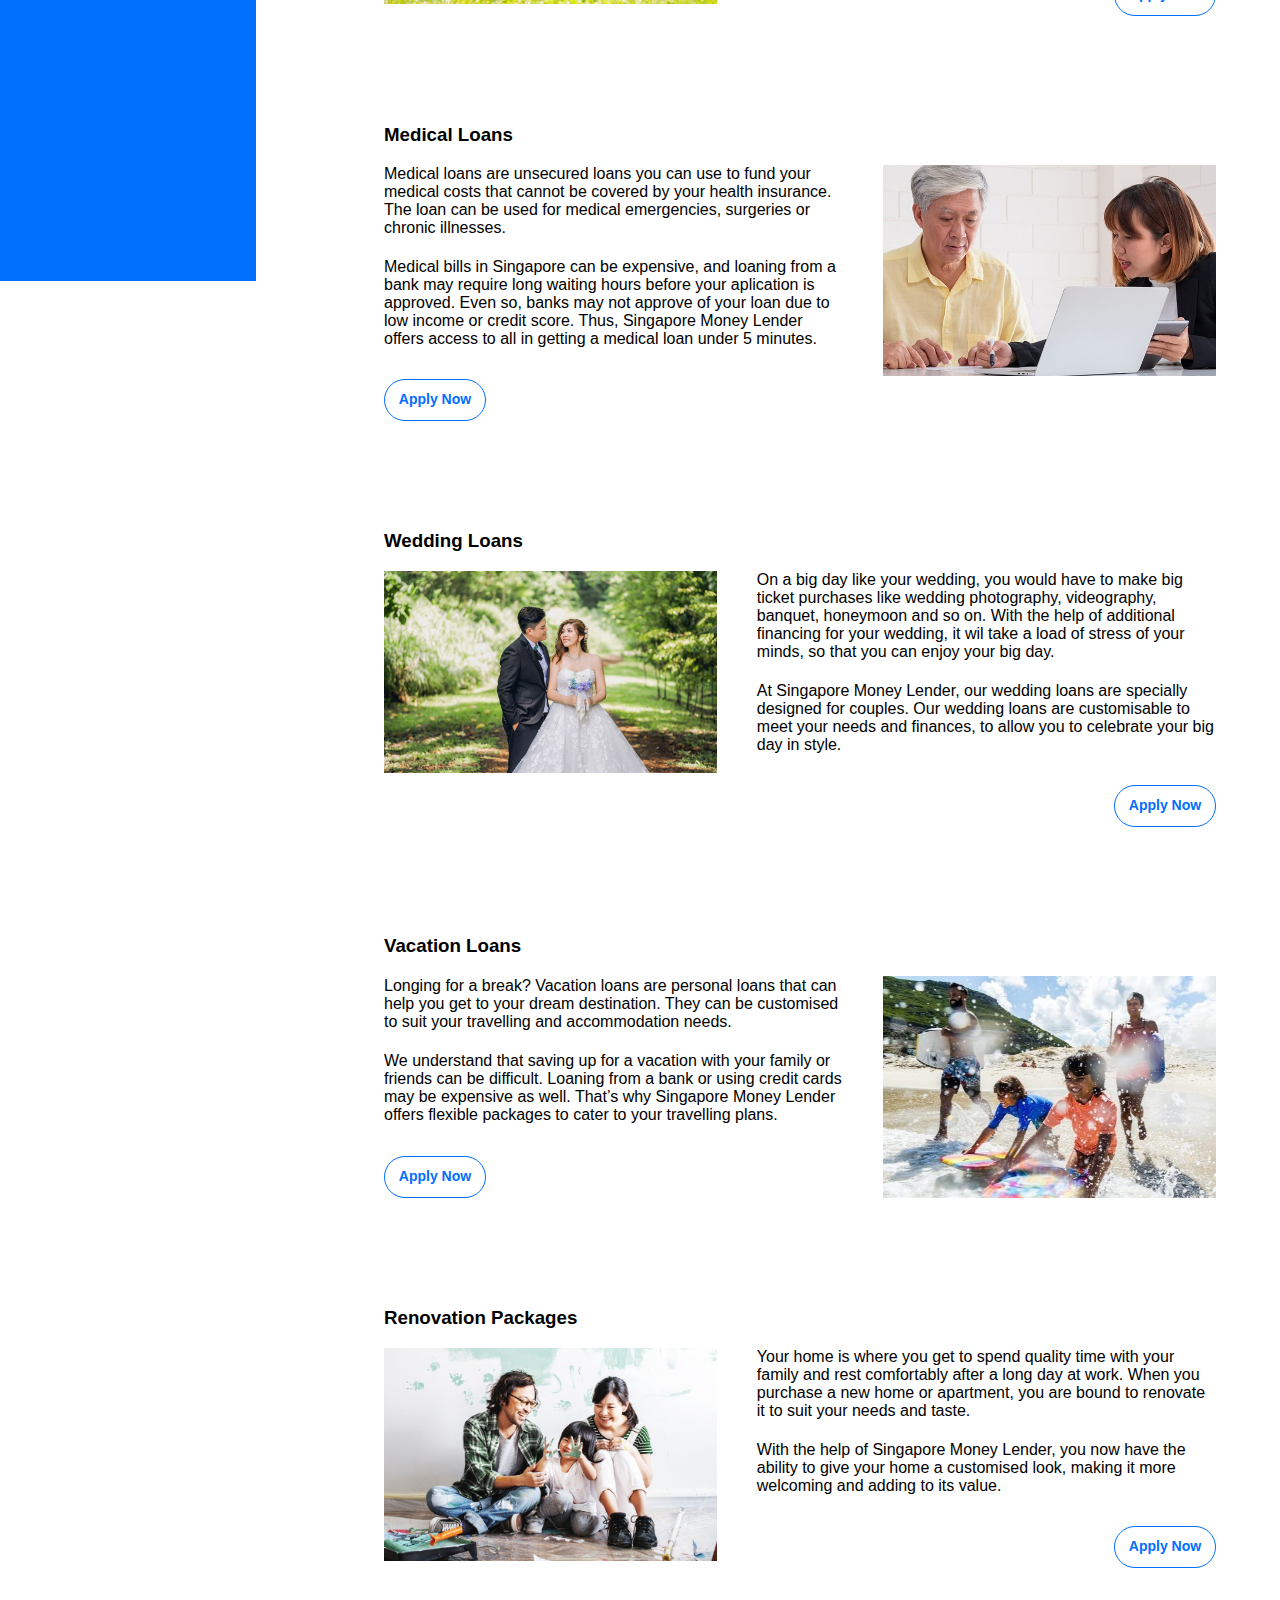
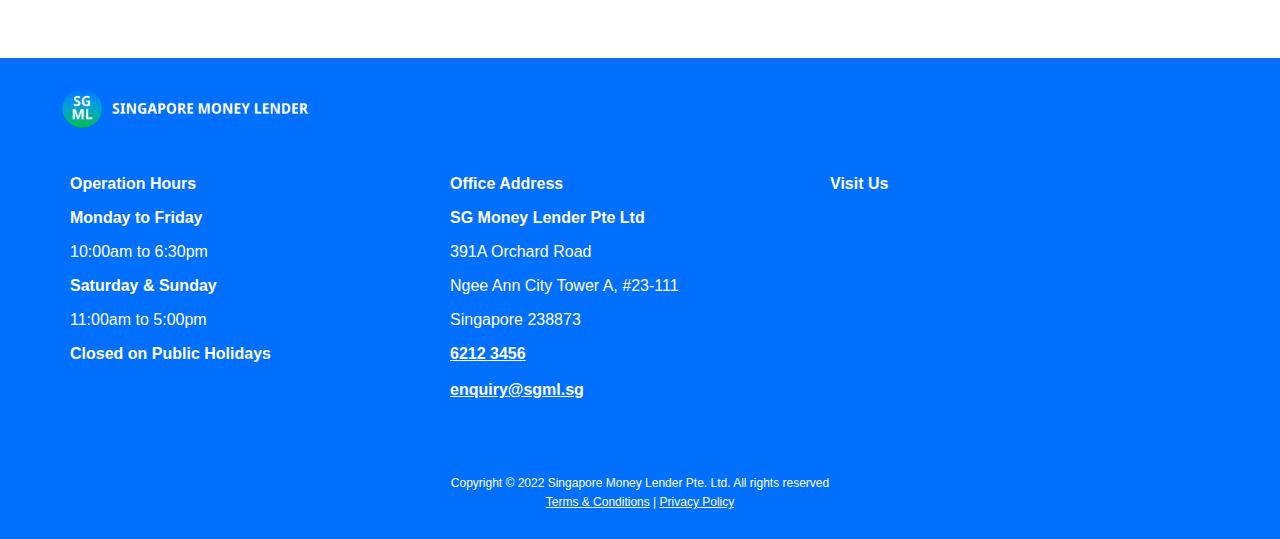
<file: loan.html>
﻿<!DOCTYPE html>

<html lang="en">
<head>
    <meta charset="utf-8" />
    <meta name="viewport" content="width=device-width, initial-scale=1.0">
    <title>Types of Loans - SG Money Lender Pte. Ltd.</title>
    <link rel="icon" type="image/x-icon" href="assets/icons/favicon1.png">
    <link rel="stylesheet" href="stylesheet.css">
</head>
<body>
    <!---HEADER-->
    <header class="navbar-fixed">
        <div class="navbar-container">
            <div class="header-logowrapper">
                <a class="header-logo" href="index.html">
                    <img src="sgml_logo.png" alt="SG Money Lender Logo">
                </a>
            </div>
            <div class="navmenu">
                <a class="navmenu-hover" href="index.html">Home</a>
                <a class="navmenu-hover" href="#">About Us</a>
                <a class="navmenu-hover" href="loan.html">Types of Loans</a>
                <a class="navmenu-hover" href="#">FAQ</a>
                <a class="navmenu-hover" href="#">Contact Us</a>
            </div>
            <div class="nav-button">
                <a href="apply.html" class="navapply-button">Apply Now</a>
            </div>
        </div>
    </header>
    <!--HEADER END-->

    <!---BODY-->

    
    <div class="loanpage-wrapper">
        <div class="loanpage-container">

            <!---TYPES OF LOANS NAVIGATION-->
            <div class="loan-nav">
                <h2 class="loan-nav-title">Types of loans</h2>
                <a class="loan-nav-button" href="#personal-loans">Personal Loans</a>
                <a class="loan-nav-button" href="#business-loans">Business Loans</a>
                <a class="loan-nav-button" href="#foreigner-loans">Foreigner Loans</a>
                <a class="loan-nav-button" href="#education-loans">Education Loans</a>
                <a class="loan-nav-button" href="#medical-loans">Medical Loans</a>
                <a class="loan-nav-button" href="#wedding-loans">Wedding Loans</a>
                <a class="loan-nav-button" href="#vacation-loans">Vacation Loans</a>
                <a class="loan-nav-button" href="#renovation-packages">Renovation Packages</a>
            </div>

            <div class="loan-types-wrapper">

                <div class="loan-types-container">
               
                    <!---PERSONAL LOANS-->
                    <div class="loan-types-content-left" id="personal-loans">
                        <table width="100%" cellpadding="0">
                            <tr>
                                <td colspan="2"><h3>Personal Loans</h3></td>
                            </tr>
                            <tr>
                                <td width="60%" >
                                    <p valign="top">
                                        Personal loans in Singapore is unsecured money taken from banks or licensed 
                                        lenders to support your everday needs. You can also use these loans for 
                                        big-ticket items, such as purchasing home furniture, emergency medical expenses, 
                                        and paying for your wedding.
                                    </p>
                                    <p>
                                        Singapore Money Lender specialises in easily accesible and affordable loans. 
                                        Our loan products reach up to $150,000 depending on your monthly income. 
                                        Chat with our loan officers to find out more!
                                    </p>
                                </td>
                                <td rowspan="2" valign="top">
                                    <div class="loan-image"><img src="./assets/loans/personalloan.jpg" alt="Personal Loan" align="right"></div>
                                </td>
                            </tr>
                            <tr>
                                <td><a href="apply.html" class="apply-btn">Apply Now</a></td>
                            </tr>    
                        </table>
                    </div>

                    <!---BUSINESS LOANS-->
                    <div class="loan-types-content-right" id="business-loans">
                        <table width="100%" cellpadding="0">
                            <tr>
                                <td colspan="2"><h3>Business Loans</h3></td>
                            </tr>
                            <tr>
                                <td rowspan="2" width="40%" valign="top">
                                    <div  class="loan-image"><img src="./assets/loans/businessloan.jpg" alt="Business Loan" align="left"></div>                                  
                                </td>
                                <td width="60%">
                                    <p>
                                        A business loan helps you the receive the working capital or funding you need to 
                                        help you fill your cash flow gaps, top up your inventory and meet your short-term 
                                        business needs, so that in the long run, you’ll be able to carry your business to 
                                        greater heights. 
                                    </p>
                                    <p>
                                        Singapore Money Lender has experience in helping assess the needs of your business, 
                                        to ensure that you will be able to get the most optimal loan amount with the lowest 
                                        effective rate.
                                    </p>
                                </td>
                            </tr>    
                            <tr>
                                <td colspan="2">
                                    <div align="right"><a href="apply.html" class="apply-btn">Apply Now</a></div>
                                </td>
                            </tr> 
                        </table>                        
                    </div>


                    <!---FOREIGNER LOANS-->
                    <div class="loan-types-content-left" id="foreigner-loans">
                        <table width="100%" cellpadding="0">
                            <tr>
                                <td colspan="2"><h3>Foreigner Loans</h3></td>
                            </tr>
                            <tr>
                                <td width="60%">
                                    <p>
                                        Foreigner loans are a type of perosnal loan specially catered to foreigners living 
                                        in Singapore. Singapore has become a popular city with foreigners looking for work 
                                        overseas. Getting a loan from a bank may be difficult when they consider your 
                                        income and employment permit.
                                    </p>    
                                    <p>
                                        At Singapore Money Lender, we understand the frustrations you may feel from trying  
                                        to get a loan from a financial insituition in Singapore. We have been serving  
                                        foreigners for more than 10 years and can provide a quick and hassel-free experience 
                                        for you to get a loan!
                                    </p>
                                </td>
                                <td rowspan="2" valign="top">
                                    <div width="40%" class="loan-image"><img src="./assets/loans/foreignerloan.jpg" alt="Foreigner Loan" align="right"></div>
                                </td>
                                
                            </tr>
                            <tr>
                                <td><a href="apply.html" class="apply-btn">Apply Now</a></td>
                            </tr>    
                        </table>                     
                    </div>

                    <!---EDUCATION LOANS-->
                    <div class="loan-types-content-right" id="education-loans">
                        <table width="100%" cellpadding="0">
                            <tr>
                                <td colspan="2"><h3>Education Loans</h3></td>
                            </tr>
                            <tr>
                                <td rowspan="2" width="40%" valign="top">
                                    <div class="loan-image"><img src="./assets/loans/educationloan.jpg" alt="Education Loan" align="left"></div>
                                </td>
                                <td width="60%">
                                    <p>
                                        An education loan enables you to upgrade your skills and get better qualifications, 
                                        which is a form of investment in yourself. With new certifications, you will be able 
                                        to increase your job opportunities, and land yourself a career.
                                    </p>
                                    <p>
                                        Singapore Money Lender’s education loan can be customised to your needs. Based on 
                                        your situation, we will offer the lowest interest rates for your education loans.
                                    </p>
                                </td>
                            </tr>    
                            <tr>
                                <td>
                                    <div align="right"><a href="apply.html" class="apply-btn">Apply Now</a></div>
                                </td>
                            </tr> 
                        </table>                     
                    </div>

                    <!---MEDICAL LOANS-->
                    <div class="loan-types-content-left" id="medical-loans">
                        <table width="100%" cellpadding="0">
                            <tr>
                                <td colspan="2"><h3>Medical Loans</h3></td>
                            </tr>
                            <tr>
                                <td width="60%">
                                    <p>
                                        Medical loans are unsecured loans you can use to fund your medical costs that cannot be 
                                        covered by your health insurance. The loan can be used for medical emergencies, surgeries 
                                        or chronic illnesses. 
                                    </p>    
                                    <p>
                                        Medical bills in Singapore can be expensive, and loaning from a bank may require long 
                                        waiting hours before your aplication is approved. Even so, banks may not approve of your 
                                        loan due to low income or credit score. Thus, Singapore Money Lender offers access to all 
                                        in getting a medical loan under 5 minutes.
                                    </p>
                                </td>
                                <td rowspan="2" valign="top">
                                    <div width="40%" class="loan-image"><img src="./assets/loans/medicalloan.jpg" alt="Medical Loan" align="right"></div>
                                </td>                               
                            </tr>
                            <tr>
                                <td colspan="2"><a href="apply.html" class="apply-btn">Apply Now</a></td>
                            </tr>    
                        </table>                       
                    </div>


                    <!---WEDDING LOANS-->
                    <div class="loan-types-content-right" id="wedding-loans">
                        <table width="100%" cellpadding="0">
                            <tr>
                                <td colspan="2"><h3>Wedding Loans</h3></td>
                            </tr>
                            <tr>
                                <td rowspan="2" width="40%" valign="top">
                                    <div class="loan-image"><img src="./assets/loans/weddingloan.jpg" alt="Wedding Loan" align="left"></div>
                                </td>
                                <td width="60%">
                                    <p>
                                        On a big day like your wedding, you would have to make big ticket purchases like wedding 
                                        photography, videography, banquet, honeymoon and so on. With the help of additional 
                                        financing for your wedding, it wil take a load of stress of your minds, so that you 
                                        can enjoy your big day.
                                    </p>
                                    <p>
                                        At Singapore Money Lender, our wedding loans are specially designed for couples. 
                                        Our wedding loans are customisable to meet your needs and finances, to allow you 
                                        to celebrate your big day in style.
                                    </p>
                                </td>
                            </tr>    
                            <tr>
                                <td>
                                    <div align="right"><a href="apply.html" class="apply-btn">Apply Now</a></div>
                                </td>
                            </tr> 
                        </table>                       
                    </div>

                    <!---VACATION LOANS-->
                    <div class="loan-types-content-left" id="vacation-loans">
                        <table width="100%" cellpadding="0">
                            <tr>
                                <td colspan="2"><h3>Vacation Loans</h3></td>
                            </tr>
                            <tr>
                                <td width="60%">
                                    <p>
                                        Longing for a break? Vacation loans are personal loans that can help you get to your 
                                        dream destination. They can be customised to suit your travelling and accommodation needs. 
                                    </p>
                                    <p>
                                        We understand that saving up for a vacation with your family or friends can be difficult. 
                                        Loaning from a bank or using credit cards may be expensive as well. That’s why Singapore 
                                        Money Lender offers flexible packages to cater to your travelling plans.
                                    </p>
                                </td>
                                <td rowspan="2" valign="top">
                                    <div width="40%" class="loan-image"><img src="./assets/loans/vacationloan.jpg" alt="Vacation Loan" align="right"></div>
                                </td>                               
                            </tr>
                            <tr>
                                <td colspan="2"><a href="apply.html" class="apply-btn">Apply Now</a></td>
                            </tr>    
                        </table>                       
                    </div>

                    <!---RENO PACKAGES-->
                    <div class="loan-types-content-right" id="renovation-packages">
                        <table width="100%" cellpadding="0">
                            <tr>
                                <td colspan="2"><h3>Renovation Packages</h3></td>
                            </tr>
                            <tr>
                                <td rowspan="2" width="40%" valign="top">
                                    <div class="loan-image"><img src="./assets/loans/rennovationloan.jpg" alt="Renovation Packages" align="left"></div>
                                </td>
                                <td width="60%">
                                    <p>
                                        Your home is where you get to spend quality time with your family and rest comfortably after 
                                        a long day at work. When you purchase a new home or apartment, you are bound to renovate it 
                                        to suit your needs and taste. 
                                    </p>
                                    <p>
                                        With the help of Singapore Money Lender, you now have the ability to give your home a 
                                        customised look, making it more welcoming and adding to its value.
                                    </p>
                                </td>
                            </tr>    
                            <tr>
                                <td>
                                    <div align="right"><a href="apply.html" class="apply-btn">Apply Now</a></div>
                                </td>
                            </tr> 
                        </table>
                    </div>
                </div>
            </div>
        </div>
    </div>
    <!--BODY END-->

    <!--FOOTER-->
    <footer>
        <div class="footer-wrapper">
            <div class="footer-container">
                <div class="footer-top">
                    <a class="footer-logo" href="index.html">
                        <img src="sgml_logofooter.png" alt="SG Money Lender Logo">
                    </a>
                </div>
                <div class="footer-middle">
                    <div class="footer-col">
                        <h3 class="footer-col-title">Operation Hours</h3>
                        <p class="footer-text-bold">Monday to Friday</p>
                        <p class="footer-text-normal">10:00am to 6:30pm</p>
                        <p class="footer-text-bold">Saturday & Sunday</p>
                        <p class="footer-text-normal">11:00am to 5:00pm</p>
                        <p class="footer-text-bold">Closed on Public Holidays</p>

                    </div>
                    <div class="footer-col">
                        <h3 class="footer-col-title">Office Address</h3>
                        <p class="footer-text-bold">SG Money Lender Pte Ltd</p>
                        <p class="footer-text-normal">391A Orchard Road</p>
                        <p class="footer-text-normal">Ngee Ann City Tower A, #23-111</p>
                        <p class="footer-text-normal">Singapore 238873</p>
                 
                        <a class="footer-hyperlink" href="tel:62123456">6212 3456</a><br><br>
                        <a class="footer-hyperlink" href="mailto:enquiry@sgml.sg">enquiry@sgml.sg</a>

                        
                    </div>
                    <div class="footer-col">
                        <h3 class="footer-col-title">Visit Us</h3>
                        <div class="mapouter">
                            <div class="gmap_canvas">
                                <iframe width="300" height="200" id="gmap_canvas" src="https://maps.google.com/maps?q=Singapore%20238873&t=&z=17&ie=UTF8&iwloc=&output=embed" frameborder="0" scrolling="no" marginheight="0" marginwidth="0"></iframe>
                                <a href="https://123movies-to.org">123movies</a><br>
                                <a href="https://www.embedgooglemap.net">embedgooglemap.net</a>                                 
                            </div>
                        </div>
                    </div>
                </div>
                <div class="footer-bottom">
                    <p class="footer-copyright">Copyright © 2022 Singapore Money Lender Pte. Ltd. All rights reserved</p>
                    <div class="footer-tnc">
                        <a href="#">Terms & Conditions</a> |
                        <a href="#">Privacy Policy</a>
                    </div>
                </div>
 
            </div> <!-- footer-container-->
        </div>

    </footer>
    <!--FOOTER END-->

    <a href="#top">
	    <img class="arrow" src="assets/icons/arrowup.png" style="width:40px;height:40px">
    </a>
</body>
</html>
</file>
<file: stylesheet.css>
﻿/* ====================== ALL PAGES ===================== */
/* green - #00B944;
	blue - #016FFF; */

body {
	padding: 0px;
	margin: 0px;
	font-family: 'Noto Sans', sans-serif;
	text-decoration: none;
}

div {
	display: block;
}

.arrow {
	position: fixed;
	bottom: 10px;
	right: 3px;
	padding:10px;
	text-align: center;
	text-decoration: none;
	border: none;
	border-radius: 100%;
	z-index: 999;

}

/* ================== header =================== */

.navbar-fixed {
	width: 100%;
	background-color: #FFFFFF;
	position: fixed;
	top: 0;
	box-shadow: 0 1px 1px 0 rgb(0 0 0 / 10%);
	z-index: 999;
	padding: 13px 0;
	transition: background-color 0.4s ease;
}

.navbar-container {
	max-width: 1280px;
	padding: 0 50px;
	margin: 0 auto;
	display: flex;
	align-items: center;
}

/* ===== logo ==== */ 

.header-logowrapper {
	padding: 0;
	margin: 0;
	box-sizing: border-box; /*sets the height and width to match other elements*/
}

.header-logo {
	display: block;
	max-width: 332px;
}

img {
	vertical-align: middle;
	height: auto;
	max-width: 100%;
}

/* ==== navigation apply now button ==== */ 


.nav-button {
	margin-left: 40px;
}

.navapply-button {
	background-color: #00B944;
	color: #FFFFFF;
	border-radius: 40px;
	font-weight: 550;
	padding: 8px 20px;
	align-items: center;
	text-align: center;
	height: 38px;
	font-size: 16px;
	text-decoration: none;
}

.navapply-button:hover {
	background-color: #00B944;
	color: #FFFFFF;
	border-radius: 40px;
	font-weight: 550;
	padding: 8px 20px;
	align-items: center;
	text-align: center;
	height: 38px;
	font-size: 16px;
	text-decoration: none;
	box-shadow: 0 5px 20px rgb(0 185 68 / 30%);
}


/* ===== navigation menu ===== */ 

.navmenu {
	display: flex;
	margin-left: auto;
	padding-top: 4px;
	align-items: center;
	justify-content: space-between;
}

.navmenu a {
	font-weight: 700;
	text-decoration: none;
	color: #016FFF;
	margin-left: 15px;
	margin-right: 15px;
	padding: 0;
}


.navmenu-hover {
	display: inline-block;
	position: relative;
	color: #016FFF;
}

.navmenu-hover:before {
	content: '';
	position: absolute; /* place underline below content*/
	width: 100%; 
	transform: scaleX(0); /*scaleX(0) to initially hide the pseudo-element.*/
	height: 3px;
	bottom: -4px;
	left: 0;
	background-color: #016FFF;
	transform-origin: bottom right;
	transition: transform 0.4s ease-out;
}

.navmenu-hover:hover:before, 
.navmenu-hover.active:before {
	transform: scaleX(1);
	transform-origin: bottom left;
	visibility: visible;
}



/* ======================= header end ====================
*
*
*
*
*
======================= footer ======================== */

footer {
	background-color: #016FFF;
	position: relative;
	width: 100%;
	z-index: 100; 
}

.footer-wrapper {
	max-width: 1280px;
	margin: 0 auto;
}

.footer-container {
	max-width: 1280px;
	margin: 0 auto;
	padding: 0 30px;
}



/* ===== footer logo ===== */

.footer-top {
	padding: 30px 0;
}

.footer-logowrapper {
	padding: 0;
	margin: 0;
	box-sizing: border-box;
}

.footer-logo {
	display: block;
	margin-right: 60px;
	padding: 0 30px;
	max-width: 250px;
}

/* ===== footer content ===== */

.footer-middle {
	padding: 0 40px;
	display:flex;
	flex-direction: row;
}

.footer-col {
	width: 33%;
	margin-bottom: 2rem;
	padding-right: 15px;
	clear: right;
}

.footer-col-title {
	color: #FFFFFF;
	font-size: 16px;
	font-weight: 650;

}

.footer-text-bold {
	color: #FFFFFF;
	font-size: 16px;
	font-weight: 550;
}

.footer-text-normal  {
	color: #FFFFFF;
	font-size: 16px;
}

.footer-hyperlink {

	color: #FFFFFF;
	font-weight: bold;
	text-decoration: underline;
}

.mapouter{
	position:relative;
	text-align:right;
	height:200px;
	width:300px;
}

.gmap_canvas {
	overflow:hidden;
	background:none!important;
	height:200px;width:300px;
}

/* ===== copyright and T&C ===== */

.footer-bottom {
	padding: 30px 0;
}

.footer-copyright {
	color: #FFFFFF;
	text-align: center;
	font-size: 12px;
	margin: 5px auto;
}

.footer-tnc {
	color: #FFFFFF;
	text-align: center;
	font-size: 12px;
}

.footer-tnc a{
	text-decoration: underline;
	color: #FFFFFF;
}

/* =================== footer end  ======================== */

/* =========== APPLY BUTTON ============ */

.apply-button {
    background-color: #00B944;
    display: block;
    margin: 20px 0px 0;
    border-radius: 44px;
    width: 280px;
    height: 50px;
    line-height: 48px;
    font-weight: bold;
    font-size: 16px;
    color: #FFFFFF;
    text-align: center;
	text-decoration: none;
	box-shadow: 0 5px 20px rgb(0 185 68 / 30%);
}

.apply-button:hover {
    background-color: #00B944;
    display: block;
    margin: 20px 0px 0;
    border-radius: 44px;
    width: 280px;
    height: 50px;
    line-height: 48px;
    font-weight: bold;
    font-size: 16px;
    color: #FFFFFF;
    text-align: center;
	text-decoration: none;
	box-shadow: 0 5px 20px rgba(255, 255, 255, 0.486);
}

/*==================== HOME PAGE ========================= */

/* ==== hero header ==== */

.heroheader {
	margin-top: 81px;
	padding: 34px 0 110px;
	background: #016FFF;
	color: #FFFFFF;
	width: 100%;
	height: 400px;
	position: relative;
}

.heroheader-wrapper {
	max-width: 1280px;
	margin: 0 auto;
	padding: 0 30px;
}

.heroheader-container {
	padding: 0 40px;
	display: flex;
	flex-direction: row;
}

.heroheader-title {
	margin-right: 20px;
	margin-left: 120px;
	margin-top: 50px;
	margin-bottom: 10px;
	z-index: 30;
	width: 50%;
	clear: right;
}

h1 {
	font-size: 40px;
    line-height: 60px;
    font-weight: 550;
    margin-top: 10px;
    margin-bottom: 10px;
	clear: right;
}

.form-wrap {
	margin: 30px 30px 30px 0;
	padding: 0;
	width: 40%;
	z-index: 30;
}

.form-container {
	height: 500px;
	width: 450px;
}

.imageClass {
	-webkit-filter: drop-shadow(12px 12px 7px rgba(255,255,255,0.25));
}

.form-content {
	max-width: 450px;
	margin: 0 auto;
	padding: 0 30px;	
}

@media screen and (max-wdith: 1280px)
.heroheader-bg {
	bottom: -5px;
}

.animate {
	transition: visibility 1s ease, opacity 1s ease, transform 1s ease, -webkit-transform 1s ease;
}

.heroheader-decor1 {
	background: #00B944;
	background-image: linear-gradient(183deg, #5cf7e2 0%, #00B944 91%);
	border-radius: 80px;
	width: 520px;
	height: 150px;
	position: absolute;
	top: 350px;
	right: calc((100% - 1600px) / 2);
	bottom: 120px;
	z-index: 2;
	transform: rotate(-45deg) !important;
}

.heroheader-decor2 {
	background: #016FFF;
	background-image: linear-gradient(183deg, #5cf7e2 0%, #00B944 91%);
	border-radius: 44px;
	width: 280px;
	height: 88px;
	position: absolute;
	right: calc((100% - 1660px) / 2);
	top: 450px;
	bottom: 120px;
	z-index: 2;
	transform: rotate(-45deg) !important;
}

.heroheader-decor3 {
	background: #016FFF;
	background-image: linear-gradient(183deg, #5cf7e2 0%, #00B944 91%);
	border-radius: 80px;
	width: 600px;
	height: 150px;
	position: absolute;
	top: 230px;
	left: calc((100% - 1900px) / 2);
	bottom: 100px;
	z-index: 2;
	transform: rotate(-45deg) !important;
}

.heroheader-decor4 {
	background: #016FFF;
	background-image: linear-gradient(183deg, #5cf7e2 0%, #00B944 91%);
	border-radius: 44px;
	width: 450px;
	height: 88px;
	position: absolute;
	left: calc((100% - 1600px) / 2);
	top: 400px;
	bottom: 120px;
	z-index: 2;
	transform: rotate(-45deg) !important;
	
}



/* ============ why choose =========== */
.choose-sec {
	padding: 80px 0 80px;
	background: #f4f5fa;
	color: #273152;
	width: 100%;
	height: 650px;
	position: relative;
	align-items: center;
}

.choose-sec-wrapper {
	max-width: 1280px;
	margin: 0 auto;
	padding: 0 30px;
	align-items: center;
}

.choose-sec-container {
	padding: 0 40px;
	align-items: center;
}

.choose-heading {
	font-size:	38px;
	padding: 0 0 0 30px;
	text-align: center;
	align-items: center;
}

.choose6-container {
	margin-top: 50px;
	padding-left: 80px;
	align-items: center;
	position: relative;
}

.choose6-cards {
	grid-template-columns: auto auto auto;
	gap: 80px 400px;
	padding-left: 40px;
	width: 100%;
	align-items: center;
}

.choose6-card {
	text-align: center;
    max-width: 320px;
    display: inline-block;
    width: 100%;
    margin: 30px auto;
}

.choose6-card-icon {
    min-height: 84px;
    margin-bottom: 20px;
    display: inline-flex;
    align-items: flex-end;
}

.choose6-card-icon img {
	width: 80px;
}

.choosetext {
	font-size: 18px;
}

.choosetextsmall {
	color: #8490a5;
	font-size: 13px;
}



/* ======= OUR LOAN SERVICES ======= */

.loanservice-wrapper {
	padding: 0px 0px 80px;
	background: #FFFFFF;
	color: #273152;
	width: 100%;
	height: 800px;
	position: relative;
	align-items: center;
}

.loanservice-container {
	padding: 0 40px 0;
	align-items: center;
	position: relative;
}

.loanservice-heading {
	font-size:	38px;
	text-align: center;
	align-items: center;
	position: relative;
}


.loanservice-slide {
	position: absolute;
	max-width: 800px;
	margin: 1000px auto;
}

.slide {
	display: flex;
	flex-direction: row;
}

.slide-desc {
	display: flex;
	flex-direction: column;
}

.slide-text {
	color: #273152;
	padding-left: 20px;
	display: flex;
	justify-content: center;
	flex-direction: column;
	height: 150px;
}

.slide img {
	height: 200px;
	object-fit: cover;
	border-radius: 50px;

}


.loan-btn {
	margin-left: 18px;	
    padding: 0px 10px;
    display: inline-block;
    width: 100px;
    height: 40px;
    border: 1px solid #016FFF;
    border-radius: 50px;
    text-align: center;
    line-height: 38px;
    font-weight: bold;
    font-size: 14px;
	flex: right;
    color: #016FFF;
	text-decoration: none;
}

.loan-btn:hover {
	margin-left: 18px;	
	padding: 0px 10px;
	display: inline-block;
    width: 100px;
    height: 40px;
    border: 1px solid #016FFF;
    border-radius: 50px;
    text-align: center;
    line-height: 38px;
    font-weight: bold;
    font-size: 14px;
	flex: right;
    color: #ffffff;
	text-decoration: none;
	background-color: #016FFF;
}

.slide-title {
	color: #273152;
	font-weight: bold;

}



/* ======= SLIDER CARDS ======= */
.slider__item {
	transition: all 0.2s ease; }

	/* ----- SLIDE 1 BEHAVIOUR ----- */
	#slide-1:checked ~ .slider__holder .slider__item--1 {
	position: relative;
	z-index: 2;
	transform: translate(0) scale(1); }
	#slide-2:checked ~ .slider__holder .slider__item--1 {
	z-index: 1;
	transform: translateX(-100px) scale(0.85); }
	@media (max-width: 768px) {
	#slide-2:checked ~ .slider__holder .slider__item--1 {
	opacity: 0.6; } }
	#slide-3:checked ~ .slider__holder .slider__item--1 {
	z-index: 0;
	transform: translateX(-210px) scale(0.65); }
	@media (max-width: 900px) {
	#slide-3:checked ~ .slider__holder .slider__item--1 {
	transform: translateX(-170px) scale(0.65); } }
	@media (max-width: 768px) {
	#slide-3:checked ~ .slider__holder .slider__item--1 {
	opacity: 0; } }
	#slide-4:checked ~ .slider__holder .slider__item--1 {
	z-index: -1;
	opacity: 0;
	transform: translateX(-210px) scale(0.65); }
	#slide-5:checked ~ .slider__holder .slider__item--1 {
	z-index: -1;
	opacity: 0;
	transform: translateX(-210px) scale(0.65); }
	#slide-6:checked ~ .slider__holder .slider__item--1 {
	z-index: -1;
	opacity: 0;
	transform: translateX(-210px) scale(0.65); }
	#slide-7:checked ~ .slider__holder .slider__item--1 {
	z-index: -1;
	opacity: 0;
	transform: translateX(-210px) scale(0.65); }
	#slide-8:checked ~ .slider__holder .slider__item--1 {
	z-index: -1;
	opacity: 0;
	transform: translateX(-210px) scale(0.65); }

	/* ----- SLIDE 2 BEHAVIOUR ----- */
	#slide-1:checked ~ .slider__holder .slider__item--2 {
	z-index: 1;
	transform: translateX(100px) scale(0.85); }
	@media (max-width: 768px) {
	#slide-1:checked ~ .slider__holder .slider__item--2 {
	opacity: 0.6; } }
	#slide-2:checked ~ .slider__holder .slider__item--2 {
	position: relative;
	z-index: 2;
	transform: translate(0) scale(1); }
	#slide-3:checked ~ .slider__holder .slider__item--2 {
	z-index: 1;
	transform: translateX(-100px) scale(0.85); }
	@media (max-width: 768px) {
	#slide-3:checked ~ .slider__holder .slider__item--2 {
	opacity: 0.6; } }
	#slide-4:checked ~ .slider__holder .slider__item--2 {
	z-index: 0;
	transform: translateX(-210px) scale(0.65); }
	@media (max-width: 900px) {
	#slide-4:checked ~ .slider__holder .slider__item--2 {
	transform: translateX(-170px) scale(0.65); } }
	@media (max-width: 768px) {
	#slide-4:checked ~ .slider__holder .slider__item--2 {
	opacity: 0; } }
	#slide-5:checked ~ .slider__holder .slider__item--2 {
	z-index: -1;
	opacity: 0;
	transform: translateX(-210px) scale(0.65); }
	#slide-6:checked ~ .slider__holder .slider__item--2 {
	z-index: -1;
	opacity: 0;
	transform: translateX(-210px) scale(0.65); }
	#slide-7:checked ~ .slider__holder .slider__item--2 {
	z-index: -1;
	opacity: 0;
	transform: translateX(-210px) scale(0.65); }
	#slide-8:checked ~ .slider__holder .slider__item--2 {
	z-index: -1;
	opacity: 0;
	transform: translateX(-210px) scale(0.65); }

	/* ----- SLIDE 3 BEHAVIOUR ----- */
	#slide-1:checked ~ .slider__holder .slider__item--3 {
	z-index: 0;
	transform: translateX(210px) scale(0.65); }
	@media (max-width: 900px) {
	#slide-1:checked ~ .slider__holder .slider__item--3 {
	transform: translateX(170px) scale(0.65); } }
	@media (max-width: 768px) {
	#slide-1:checked ~ .slider__holder .slider__item--3 {
	opacity: 0; } }
	#slide-2:checked ~ .slider__holder .slider__item--3 {
	z-index: 1;
	transform: translateX(100px) scale(0.85); }
	@media (max-width: 768px) {
	#slide-2:checked ~ .slider__holder .slider__item--3 {
	opacity: 0.6; } }
	#slide-3:checked ~ .slider__holder .slider__item--3 {
	position: relative;
	z-index: 2;
	transform: translate(0) scale(1); }
	#slide-4:checked ~ .slider__holder .slider__item--3 {
	z-index: 1;
	transform: translateX(-100px) scale(0.85); }
	@media (max-width: 768px) {
	#slide-4:checked ~ .slider__holder .slider__item--3 {
	opacity: 0.6; } }
	#slide-5:checked ~ .slider__holder .slider__item--3 {
	z-index: 0;
	transform: translateX(-210px) scale(0.65); }
	@media (max-width: 900px) {
	#slide-5:checked ~ .slider__holder .slider__item--3 {
	transform: translateX(-170px) scale(0.65); } }
	@media (max-width: 768px) {
	#slide-5:checked ~ .slider__holder .slider__item--3 {
	opacity: 0; } }
	#slide-6:checked ~ .slider__holder .slider__item--3 {
	z-index: -1;
	opacity: 0;
	transform: translateX(-210px) scale(0.65); }
	#slide-7:checked ~ .slider__holder .slider__item--3 {
	z-index: -1;
	opacity: 0;
	transform: translateX(-210px) scale(0.65); }
	#slide-8:checked ~ .slider__holder .slider__item--3 {
	z-index: -1;
	opacity: 0;
	transform: translateX(-210px) scale(0.65); }

	/* ----- SLIDE 4 BEHAVIOUR ----- */
	#slide-1:checked ~ .slider__holder .slider__item--4 {
	z-index: -1;
	opacity: 0;
	transform: translateX(210px) scale(0.65); }
	#slide-2:checked ~ .slider__holder .slider__item--4 {
	z-index: 0;
	transform: translateX(210px) scale(0.65); }
	@media (max-width: 900px) {
	#slide-2:checked ~ .slider__holder .slider__item--4 {
	transform: translateX(170px) scale(0.65); } }
	@media (max-width: 768px) {
	#slide-2:checked ~ .slider__holder .slider__item--4 {
	opacity: 0; } }
	#slide-3:checked ~ .slider__holder .slider__item--4 {
	z-index: 1;
	transform: translateX(100px) scale(0.85); }
	@media (max-width: 768px) {
	#slide-3:checked ~ .slider__holder .slider__item--4 {
	opacity: 0.6; } }
	#slide-4:checked ~ .slider__holder .slider__item--4 {
	position: relative;
	z-index: 2;
	transform: translate(0) scale(1); }
	#slide-5:checked ~ .slider__holder .slider__item--4 {
	z-index: 1;
	transform: translateX(-100px) scale(0.85); }
	@media (max-width: 768px) {
	#slide-5:checked ~ .slider__holder .slider__item--4 {
	opacity: 0.6; } }
	#slide-6:checked ~ .slider__holder .slider__item--4 {
	z-index: 0;
	transform: translateX(-210px) scale(0.65); }
	@media (max-width: 900px) {
	#slide-6:checked ~ .slider__holder .slider__item--4 {
	transform: translateX(-170px) scale(0.65); } }
	@media (max-width: 768px) {
	#slide-6:checked ~ .slider__holder .slider__item--4 {
	opacity: 0; } }	
	#slide-7:checked ~ .slider__holder .slider__item--4 {
	z-index: -1;
	opacity: 0;
	transform: translateX(-210px) scale(0.65); }
	#slide-8:checked ~ .slider__holder .slider__item--4 {
	z-index: -1;
	opacity: 0;
	transform: translateX(-210px) scale(0.65); }

	/* ----- SLIDE 5 BEHAVIOUR ----- */
	#slide-1:checked ~ .slider__holder .slider__item--5 {
	z-index: -1;
	opacity: 0;
	transform: translateX(210px) scale(0.65); }
	#slide-2:checked ~ .slider__holder .slider__item--5 {
	z-index: -1;
	opacity: 0;
	transform: translateX(210px) scale(0.65); }
	#slide-3:checked ~ .slider__holder .slider__item--5 {
	z-index: 0;
	transform: translateX(210px) scale(0.65); }
	@media (max-width: 900px) {
	#slide-3:checked ~ .slider__holder .slider__item--5 {
	transform: translateX(170px) scale(0.65); } }
	@media (max-width: 768px) {
	#slide-3:checked ~ .slider__holder .slider__item--5 {
	opacity: 0; } }
	#slide-4:checked ~ .slider__holder .slider__item--5 {
	z-index: 1;
	transform: translateX(100px) scale(0.85); }
	@media (max-width: 768px) {
	#slide-4:checked ~ .slider__holder .slider__item--5 {
	opacity: 0.6; } }
	#slide-5:checked ~ .slider__holder .slider__item--5 {
	position: relative;
	z-index: 2;
	transform: translate(0) scale(1); }
	#slide-6:checked ~ .slider__holder .slider__item--5 {
	z-index: 1;
	transform: translateX(-100px) scale(0.85); }
	@media (max-width: 768px) {
	#slide-6:checked ~ .slider__holder .slider__item--5 {
	opacity: 0.6; } }
	#slide-7:checked ~ .slider__holder .slider__item--5 {
	z-index: 0;
	transform: translateX(-210px) scale(0.65); }
	@media (max-width: 900px) {
	#slide-7:checked ~ .slider__holder .slider__item--5 {
	transform: translateX(-170px) scale(0.65); } }
	@media (max-width: 768px) {
	#slide-7:checked ~ .slider__holder .slider__item--5 {
	opacity: 0; } }
	#slide-8:checked ~ .slider__holder .slider__item--5 {
	z-index: -1;
	opacity: 0;
	transform: translateX(-210px) scale(0.65); }

	/* ----- SLIDE 6 BEHAVIOUR ----- */
	#slide-1:checked ~ .slider__holder .slider__item--6 {
	z-index: -1;
	opacity: 0;
	transform: translateX(210px) scale(0.65); }
	#slide-2:checked ~ .slider__holder .slider__item--6 {
	z-index: -1;
	opacity: 0;
	transform: translateX(210px) scale(0.65); }
	#slide-3:checked ~ .slider__holder .slider__item--6 {
	z-index: -1;
	opacity: 0;
	transform: translateX(210px) scale(0.65); }
	#slide-4:checked ~ .slider__holder .slider__item--6 {
	z-index: 0;
	transform: translateX(210px) scale(0.65); }
	@media (max-width: 900px) {
	#slide-4:checked ~ .slider__holder .slider__item--6 {
	transform: translateX(170px) scale(0.65); } }
	@media (max-width: 768px) {
	#slide-4:checked ~ .slider__holder .slider__item--6 {
	opacity: 0; } }
	#slide-5:checked ~ .slider__holder .slider__item--6 {
	z-index: 1;
	transform: translateX(100px) scale(0.85); }
	@media (max-width: 768px) {
	#slide-5:checked ~ .slider__holder .slider__item--6 {
	opacity: 0.6; } }
	#slide-6:checked ~ .slider__holder .slider__item--6 {
	position: relative;
	z-index: 2;
	transform: translate(0) scale(1); }	
	#slide-7:checked ~ .slider__holder .slider__item--6 {
	z-index: 1;
	transform: translateX(-100px) scale(0.85); }
	@media (max-width: 768px) {
	#slide-7:checked ~ .slider__holder .slider__item--6 {
	opacity: 0.6; } }
	#slide-8:checked ~ .slider__holder .slider__item--6 {
	z-index: 0;
	transform: translateX(-210px) scale(0.65); }
	@media (max-width: 900px) {
	#slide-8:checked ~ .slider__holder .slider__item--6 {
	transform: translateX(-170px) scale(0.65); } }
	@media (max-width: 768px) {
	#slide-8:checked ~ .slider__holder .slider__item--6 {
	opacity: 0; } }

	/* ----- SLIDE 7 BEHAVIOUR ----- */
	#slide-1:checked ~ .slider__holder .slider__item--7 {
	z-index: -1;
	opacity: 0;
	transform: translateX(210px) scale(0.65); }
	#slide-2:checked ~ .slider__holder .slider__item--7 {
	z-index: -1;
	opacity: 0;
	transform: translateX(210px) scale(0.65); }
	#slide-3:checked ~ .slider__holder .slider__item--7 {
	z-index: -1;
	opacity: 0;
	transform: translateX(210px) scale(0.65); }
	#slide-4:checked ~ .slider__holder .slider__item--7 {
	z-index: -1;
	opacity: 0;
	transform: translateX(210px) scale(0.65); }
	#slide-5:checked ~ .slider__holder .slider__item--7 {
	z-index: 0;
	transform: translateX(210px) scale(0.65); }
	@media (max-width: 900px) {
	#slide-5:checked ~ .slider__holder .slider__item--7 {
	transform: translateX(170px) scale(0.65); } }
	@media (max-width: 768px) {
	#slide-5:checked ~ .slider__holder .slider__item--7 {
	opacity: 0; } }
	#slide-6:checked ~ .slider__holder .slider__item--7 {
	z-index: 1;
	transform: translateX(100px) scale(0.85); }
	@media (max-width: 768px) {
	#slide-6:checked ~ .slider__holder .slider__item--7 {
	opacity: 0.6; } }
	#slide-7:checked ~ .slider__holder .slider__item--7 {
	position: relative;
	z-index: 2;
	transform: translate(0) scale(1); }
	#slide-8:checked ~ .slider__holder .slider__item--7 {
	z-index: 1;
	transform: translateX(-100px) scale(0.85); }
	@media (max-width: 768px) {
	#slide-8:checked ~ .slider__holder .slider__item--7 {
	opacity: 0.6; } }

	/* ----- SLIDE 8 BEHAVIOUR ----- */
	#slide-1:checked ~ .slider__holder .slider__item--8 {
	z-index: -1;
	opacity: 0;
	transform: translateX(210px) scale(0.65); }
	#slide-2:checked ~ .slider__holder .slider__item--8 {
	z-index: -1;
	opacity: 0;
	transform: translateX(210px) scale(0.65); }
	#slide-3:checked ~ .slider__holder .slider__item--8 {
	z-index: -1;
	opacity: 0;
	transform: translateX(210px) scale(0.65); }
	#slide-4:checked ~ .slider__holder .slider__item--8 {
	z-index: -1;
	opacity: 0;
	transform: translateX(210px) scale(0.65); }
	#slide-5:checked ~ .slider__holder .slider__item--8 {
	z-index: -1;
	opacity: 0;
	transform: translateX(210px) scale(0.65); }
	#slide-6:checked ~ .slider__holder .slider__item--8 {
	z-index: 0;
	transform: translateX(210px) scale(0.65); }
	@media (max-width: 900px) {
	#slide-6:checked ~ .slider__holder .slider__item--8 {
	transform: translateX(170px) scale(0.65); } }
	@media (max-width: 768px) {
	#slide-6:checked ~ .slider__holder .slider__item--8 {
	opacity: 0; } }
	#slide-7:checked ~ .slider__holder .slider__item--8 {
	z-index: 1;
	transform: translateX(100px) scale(0.85); }
	@media (max-width: 768px) {
	#slide-7:checked ~ .slider__holder .slider__item--8 {
	opacity: 0.6; } }
	#slide-8:checked ~ .slider__holder .slider__item--8 {
	position: relative;
	z-index: 2;
	transform: translate(0) scale(1); }



  
	/* ----- BULLETS ----- */
  .bullets__item {
	transition: all 0.2s ease; }
	#slide-1:checked ~ .bullets .bullets__item--1 {
	  background: #016FFF; }
	#slide-2:checked ~ .bullets .bullets__item--2 {
	  background: #016FFF; }
	#slide-3:checked ~ .bullets .bullets__item--3 {
	  background: #016FFF; }
	#slide-4:checked ~ .bullets .bullets__item--4 {
	  background: #016FFF; }
	#slide-5:checked ~ .bullets .bullets__item--5 {
	  background: #016FFF; }
	#slide-6:checked ~ .bullets .bullets__item--6 {
	  background: #016FFF; }
	#slide-7:checked ~ .bullets .bullets__item--7 {
	  background: #016FFF; }
	#slide-8:checked ~ .bullets .bullets__item--8 {
	  background: #016FFF; }


	/* ----- card----- */
  .card {
	position: relative;
	display: block;
	border-radius: 8px;
	background: #FFF;
	box-shadow: 0 5px 20px 0 rgba(0, 0, 0, 0.05), 0 2px 4px 0 rgba(0, 0, 0, 0.1); }
  

	/* ----- slider ----- */
  .slider {
	-webkit-user-select: none;
	-moz-user-select: none;
	-ms-user-select: none;
	user-select: none; }
	.slider__radio {
	  display: none; }
	.slider__holder {
	  position: relative;
	  width: 100%;
	  max-width: 600px;
	  margin: 0 auto;
	  margin-top: 80px;
	  text-align: left; }
	  @media (max-width: 900px) {
		.slider__holder {
		  max-width: 540px; } }
	  @media (max-width: 600px) {
		.slider__holder {
		  margin-top: 60px; } }
	.slider__item {
	  position: absolute;
	  top: 0;
	  left: 0;
	  display: block;
	  overflow: hidden;
	  width: 100%;
	  opacity: 1;
	  cursor: pointer; }
	.slider__item-content {
	  padding: 30px 40px 80px; }
	  @media (max-width: 600px) {
		.slider__item-content {
		  padding: 32px 32px; } }
	  @media (max-width: 375px) {
		.slider__item-content {
		  padding: 40px 24px; } }
	.slider__item-text {
	  padding: 60px 0; }
  
	/* ----- bullets ----- */
  .bullets {
	z-index: 10;
	display: block;
	width: auto;
	height: 10px;
	height: 10px;
	margin: 0 auto;
	margin-top: 48px;
	margin-bottom: 56px;
	text-align: center; }
	@media (max-width: 600px) {
	  .bullets {
		margin-top: 32px; } }
	.bullets__item {
	  display: inline-block;
	  width: 10px;
	  height: 10px;
	  margin: 0 4px;
	  border-radius: 6px;
	  background: rgba(0, 0, 0, 0.2);
	  cursor: pointer; }
	  .bullets__item:hover {
		background: #FFF; }
  
	/* ----- section ----- */
  .section {
	position: relative;
	width: 100%;
	padding: 70px 24px;
	text-align: center; }
	.section__entry {
	  width: 100%;
	  max-width: 380px;
	  margin: 0 auto; }
	  .section__entry--center {
		text-align: center; }
	.section__title {
	  display: block;
	  padding-bottom: 12px; }
	.section__text {
	  display: block; }
  
	/* ----- button ----- */
  .button {
	display: inline-block;
	height: 44px;
	padding: 12px 16px;
	font-weight: 500;
	line-height: 20px;
	color: #FFF;
	border-radius: 3px;
	background: rgba(0, 0, 0, 0.2); }
	.button:hover {
	  background: rgba(0, 0, 0, 0.1); }
  




/* ========= 3 easy steps ===========*/

.steps {
	padding: 80px 0 80px;
	background: #016FFF;
	color: #FFFFFF;
	width: 100%;
	height: 750px;
	position: relative;
	overflow: hidden;
}

.stepswrapper {
	max-width: 1280px;
	margin: 0 auto;
	padding: 0 30px;
}

.stepscontainer {
	padding: 0 40px;
}

.steps-heading {
	font-size:	38px;
	padding: 0 0 0 30px;
	color: #FFFFFF;
	text-align: center;
}


.steps-col-box {
	max-width: 800px;
    margin: 80px auto;
}


.steps-col {
	margin-bottom: 43px;
    width: 340px;
    padding-left: 85px;
    margin-left: auto;
    position: relative;
	/*visibility: visible;
    animation-name: fadeInUp;*/
}

.steps-col:nth-child(2n) {
    text-align: right;
    padding-left: 0;
    padding-right: 80px;
    margin-left: 0;
}


/*.steps-col-list:before {
	content: "";
    width: 2px;
    height: 265px;
    border: 1.5px dashed #FFFFFF;
    position: absolute;
	transform: translateX(12160%) translateY(-50%);
    left: 23px;
    top: 50%;
	z-index: 1;
}*/

.steps-col:nth-child(1):after {
    content: "";
    width: 1px;
    height: 100%;
    border: 1.5px dashed #FFFFFF;
    position: absolute;
    left: 23px;
    top: 50%;
}

.steps-col:nth-child(2):after {
    content: "";
    width: 1px;
    height: 100%;
    border: 1.5px dashed #FFFFFF;
    position: absolute;
    left: 23px;
    top: 50%;
}

.steps-col:last-child {
    margin-bottom: 30px;
	padding-bottom: 20px;
}

.steps-col:last-child:after {
    content: "";
}

.steps-col:nth-child(2n):after {
    left: 399px;
    right: 23px;
}


.steps-col-icon {
	background: #FFFFFF;
    border: 1.5px solid #FFFFFF;
    width: 50px;
    height: 50px;
    border-radius: 100%;
    display: flex;
    align-items: center;
    justify-content: center;
    position: absolute;
    left: 0;
    top: 0;
    z-index: 2;
}

.steps-col:nth-child(2n) .steps-col-icon {
    left: 375px;
    right: 0;
}

.view-btn {	
    background-color: #00B944;
    display: block;
    margin: 80px auto 0;
    border-radius: 44px;
    width: 280px;
    height: 50px;
    line-height: 48px;
    font-weight: bold;
    font-size: 16px;
    color: #FFFFFF;
    text-align: center;
	text-decoration: none;
	box-shadow: 0 5px 20px rgb(0 185 68 / 30%);
}

.view-btn:hover {

	background-color: #00B944;
    display: block;
    margin: 80px auto 0;
    border-radius: 44px;
    width: 280px;
    height: 50px;
    line-height: 48px;
    font-weight: bold;
    font-size: 16px;
    color: #FFFFFF;
    text-align: center;
	text-decoration: none;
	box-shadow: 0 5px 20px rgba(255, 255, 255, 0.486);
	
}

/* ============ REVIEWS ========== */

.review {
	padding: 80px 0 80px;
	background: #ffffff;
	color: #273152;
	width: 100%;
	height: 600px;
	position: relative;
}

.reviewwrapper {
	max-width: 1280px;
	margin: 0 auto;
	padding: 0 30px;
}

.reviewcontainer {
	padding: 0 40px;
}

.review-col-box {
	display: flex;
	padding-top: 30px;
	padding-left: 30px;
	max-width: 1280px;
	align-items: center;
}

.review-col {
	width: 31.3%;
	height: 470px; /* change accordingly */
    margin-right: 3%;
    background: #FFFFFF;
	align-items: center;
}

.review-col-img {
	width: 300px;
	height: 300px;
	background-color: #016FFF;
	border-radius: 30px;
	padding-left: 20px;
	text-align: left;
	color: #ffffff;
	opacity: 90%;
}

.review-quote {
	padding-top: 20px;
	width: 80px;
	height: 80px;
}

.review-col-content {
	padding: 0px 20px 20px;
	color: #000000;
}

.review-col-flex {
	display: flex;
	flex-direction: row;
	align-items: center;
	vertical-align: middle;
}

.review-col-info {
    display: flex;
	justify-content: flex-end;
	padding: 50px 0 10px;
	text-decoration: none;
}

.review-pic {
	display: flex;
    width: 50px;
    height: 50px;
    border: 5px solid #016FFF;
	border-opacity: 90%;
    border-radius: 100%;
    text-align: center;
    line-height: 38px;
    font-weight: bold;
    font-size: 14px;
	flex: right;
    color: #016FFF;
	text-decoration: none;
}

.review-name {
	padding-left: 10px;
}




/* ========= FAQ ========= */

.faq {
	padding: 80px 0 80px;
	background: #f4f5fa;
	color: #273152;
	width: 100%;
	height: 700px;
	position: relative;
}

.faqwrapper {
	max-width: 1280px;
	margin: 0 auto;
	padding: 0 30px;
}

.faqcontainer {
	padding: 0 40px;
}

.faqsubheading {
	text-align: center;
	padding: 0 0 0 30px;
	font-size: 16px;
	color: #8490a5;
	margin-bottom: 50px;
}

.transition, ul li i:before, ul li i:after{
  transition: all 0.25s ease-in-out;
}

.flipIn, ul li {
  animation: flipdown 0.5s ease both;
}

.no-select {
  -webkit-tap-highlight-color: rgba(0, 0, 0, 0);
  -webkit-touch-callout: none;
  -webkit-user-select: none;
  -khtml-user-select: none;
  -moz-user-select: none;
  -ms-user-select: none;
  user-select: none;
}

ul {
  list-style: none;
  perspective: 900;
  padding: 0;
  margin: 0;
}
ul li {
  position: relative;
  padding: 0;
  margin: 0;
  padding-bottom: 4px;
  padding-top: 18px;
  border-bottom: 1px solid #e5e7eb;
}
ul li:nth-of-type(1) {
  animation-delay: 0.5s;
}
ul li:nth-of-type(2) {
  animation-delay: 0.75s;
}
ul li:nth-of-type(3) {
  animation-delay: 1s;
}
ul li:nth-of-type(4) {
  animation-delay: 1.25s;
}
ul li:nth-of-type(5) {
  animation-delay: 1.5s;
}
ul li:last-of-type {
  padding-bottom: 0;
}
ul li i {
  position: absolute;
  transform: translate(-6px, 0);
  margin-top: 16px;
  right: 0;
}
ul li i:before, ul li i:after {
  content: "";
  position: absolute;
  background-color: #016FFF; /* #ff6873; */
  width: 3px;
  height: 9px;
}
ul li i:before {
  transform: translate(-2px, 0) rotate(45deg);
}
ul li i:after {
  transform: translate(2px, 0) rotate(-45deg);
}
ul li input[type=checkbox] {
  position: absolute;
  cursor: pointer;
  width: 100%;
  height: 100%;
  z-index: 1;
  opacity: 0;
}
ul li input[type=checkbox]:checked ~ p {
  margin-top: 0;
  max-height: 0;
  opacity: 0;
  transform: translate(0, 50%);
}
ul li input[type=checkbox]:checked ~ i:before {
  transform: translate(2px, 0) rotate(45deg);
}
ul li input[type=checkbox]:checked ~ i:after {
  transform: translate(-2px, 0) rotate(-45deg);
}

@keyframes flipdown {
  0% {
    opacity: 0;
    transform-origin: top center;
    transform: rotateX(-90deg);
  }
  5% {
    opacity: 1;
  }
  80% {
    transform: rotateX(8deg);
  }
  83% {
    transform: rotateX(6deg);
  }
  92% {
    transform: rotateX(-3deg);
  }
  100% {
    transform-origin: top center;
    transform: rotateX(0deg);
  }
}

/* ========= ARTICLES ========== */

.article {
	padding: 80px 0 80px;
	background: #FFFFFF;
	color: #000000;
	width: 100%;
	height: 650px;
	position: relative;
}

.articlewrapper {
	max-width: 1280px;
	margin: 0 auto;
	padding: 0 30px;
}

.articlecontainer {
	padding: 0 40px;
	align-content: center;
}


.article-col-box {
	display: flex;
	padding-top: 30px;
	padding-left: 20px;
	max-width: 1280px;
	align-items: center;
}

.article-col {
	width: 31.3%;
    margin-right: 3%;
    box-shadow: 0px 0px 20px rgb(0 0 0 / 8%);
    background: #FFFFFF;
}

.article-col-img {
	width: 340px;
	height: 199px;
}

.article-col-content {
	padding: 0px 30px 20px;
	color: #000000;
}

.article-col-info {
    display: flex;
	justify-content: flex-end;
	padding: 20px 0 10px;
	text-decoration: none;
}

.read-btn {
	display: block;
    width: 100px;
    height: 40px;
    border: 1px solid #016FFF;
    border-radius: 50px;
    text-align: center;
    line-height: 38px;
    font-weight: bold;
    font-size: 14px;
	flex: right;
    color: #016FFF;
	text-decoration: none;
}

.read-btn:hover {
	display: block;
    width: 100px;
    height: 40px;
    border: 1px solid #016FFF;
    border-radius: 50px;
    text-align: center;
    line-height: 38px;
    font-weight: bold;
    font-size: 14px;
	flex: right;
    color: #ffffff;
	text-decoration: none;
	background-color: #016FFF;
}



/* =================== APPLY NOW PAGE ==================== */

.apply-wrapper {
	margin-top: 81px;
}

.apply-header {
	padding: 100px 0 90px;
	background: #016FFF;
	color: #FFFFFF;
	width: 100%;
	height: 150px;
	position: relative;
	text-align: center;
}

.apply-form {
	padding: 40px 0 110px;
	background: #FFFFFF;
	color: grey;
	width: 100%;
	height: 400px;
	position: relative;
}



.apply-form-table {
	border-collapse: collapse;
	font-size: 16px;
	background-color: transparent;
	align-items: center;
}

.apply-form td {
	font-weight: bold;
	font-size: 13px;
	background-color: transparent;
}

.bottom-border {
	border-bottom: 0.5pt solid grey;
	align-items: center;
  }

.apply-form input, select {
	border: none;
	background-color: transparent;
	resize: vertical;
	outline: none;
	width: 99%;
	height: 60%;
	padding-top: 30px;;
}

.form-submit-button, input[type="submit"], input[type="reset"] {
	background: none;
	color: inherit;
	border: none;
	font: inherit;
	cursor: pointer;
	outline: inherit;
	background-color: #00B944;
	color: #FFFFFF;
	border-radius: 40px;
	font-weight: 550;
	padding: 8px 20px;
	align-items: center;
	text-align: center;
	height: 38px;
	font-size: 16px;
	text-decoration: none;
	width: 30%;	
	}

.form-submit-button:hover {
	background: none;
	color: inherit;
	border: none;
	padding: 0;
	font: inherit;
	cursor: pointer;
	outline: inherit;
	background-color: #00B944;
	color: #FFFFFF;
	border-radius: 40px;
	font-weight: 550;
	padding: 8px 20px;
	align-items: center;
	text-align: center;
	height: 38px;
	font-size: 16px;
	text-decoration: none;
	width: 30%;	
	box-shadow: 0 5px 20px rgb(0 185 68 / 30%);
	}

.security-section {
    background-color: #f4f5fa;
	width: 100%;
	height: 200px;
	align-items: center;
}

.security-section .container {
    display: flex;
    position: relative;
	align-items: center;
	width: 1280px;
}

.text-center {
    text-align: center!important;
}

.security-section__img {
    position: absolute;
	top: -60px;
    left: 22px;
	width: 200px;
	height: 200px;
	padding-left: 50px;
}

.security-section-description {
    background-color: #f4f5fa;
    padding: 20px 0 30px;
	padding-left: 300px;
	max-width: 1280px;
}

.security-section-description .box {
    max-width: 100%;
	height: 70px;
	padding-top: 0;
}

.text-sd {
	font-size: 14px;
	line-height: 11px;
}

.singpass {
	width: 100%;
	padding-bottom: 150px;
	align-items: center;
}

.singpass-container {
	max-width: 1140px;
	padding: 10px 60px;
	align-items: center;
	text-align: center;
}

.singpass-container img {
	width: 100px;
	height: 17px;
}


/* =================== TYPES OF LOANS PAGE ==================== */

.loanpage-wrapper {
	max-width: 1280px;	
	margin-top: 81px;
}

.loanpage-container {
	height: auto;	
}

/* TYPES OF LOANS NAVIGATION BAR */

.loan-nav-title {
	color: #FFFFFF;
	font-weight: bold;
	padding: 39px 40px 10px;
}

.loan-nav {
	background-color: #016FFF;
	position: fixed;
	height:	1800px;
	width: 20%;
	overflow: hidden;
    transition: all .25s ease;
}

.loan-nav a{
	color: #FFFFFF;
	font-weight: bold;
	display: block;
	padding: 10px 40px 10px;
	text-decoration: none;
}

.loan-nav a:hover{
	color: #FFFFFF;
	font-weight: bold;
	display: block;
	padding: 10px 40px 10px;
	text-decoration: underline;
}

/* TYPES OF LOANS CONTENT */

.loan-types-wrapper {
	background-color: transparent;
	width: 65%;
	margin-left: 30%;
}

.loan-types-wrapper table, tr, td {
	border: 0px solid;
	border-color: #000000;
	border-spacing: 0px;
}

.loan-types-wrapper img {
	width: 400px;
	height: auto;
}

.loan-types-container {
	background-color: transparent;
	padding-top: 39px;
}

.loan-image {
	width: 100%;
    height: 100%;
	min-width: 50%;
}

.loan-image img {
	width: 100%;
    height: 100%;
	object-fit: cover;
}

.loan-types-content-left p {
	padding-right: 40px;
	margin-top: 0px;
	padding-bottom: 5px;
}

.loan-types-content-right p {
	padding-left: 40px;
	margin-top: 0px;
	padding-bottom: 5px;
}

/* TYPES OF LOANS APPLY BUTTON */



.apply-btn {
	display: block;
    width: 100px;
    height: 40px;
    border: 1px solid #016FFF;
    border-radius: 50px;
    text-align: center;
    line-height: 38px;
    font-weight: bold;
    font-size: 14px;
	flex: right;
    color: #016FFF;
	margin-top: 10px;
	text-decoration: none;
}

.apply-btn:hover {
	display: block;
    width: 100px;
    height: 40px;
    border: 1px solid #016FFF;
    border-radius: 50px;
    text-align: center;
    line-height: 38px;
    font-weight: bold;
    font-size: 14px;
	flex: right;
    color: #FFFFFF;
	text-decoration: none;
	margin-top: 10px;
	background-color: #016FFF;
}


/*SCROLLING*/

html {
	zoom: 100%;
	scroll-behavior: smooth;  /*Adds smooth scrolling instead of snapping to element*/
  }

.loan-types-content-left,
.loan-types-content-right
{	
	padding-bottom: 90px;
	width: 100%;
	background-color: transparent;
	scroll-margin-block-start: 120px; /*Adds margin to the top of the viewport*/
	scroll-margin-block-end: 110px; /*Adds margin to the bottom of the viewport*/
  }
</file>
